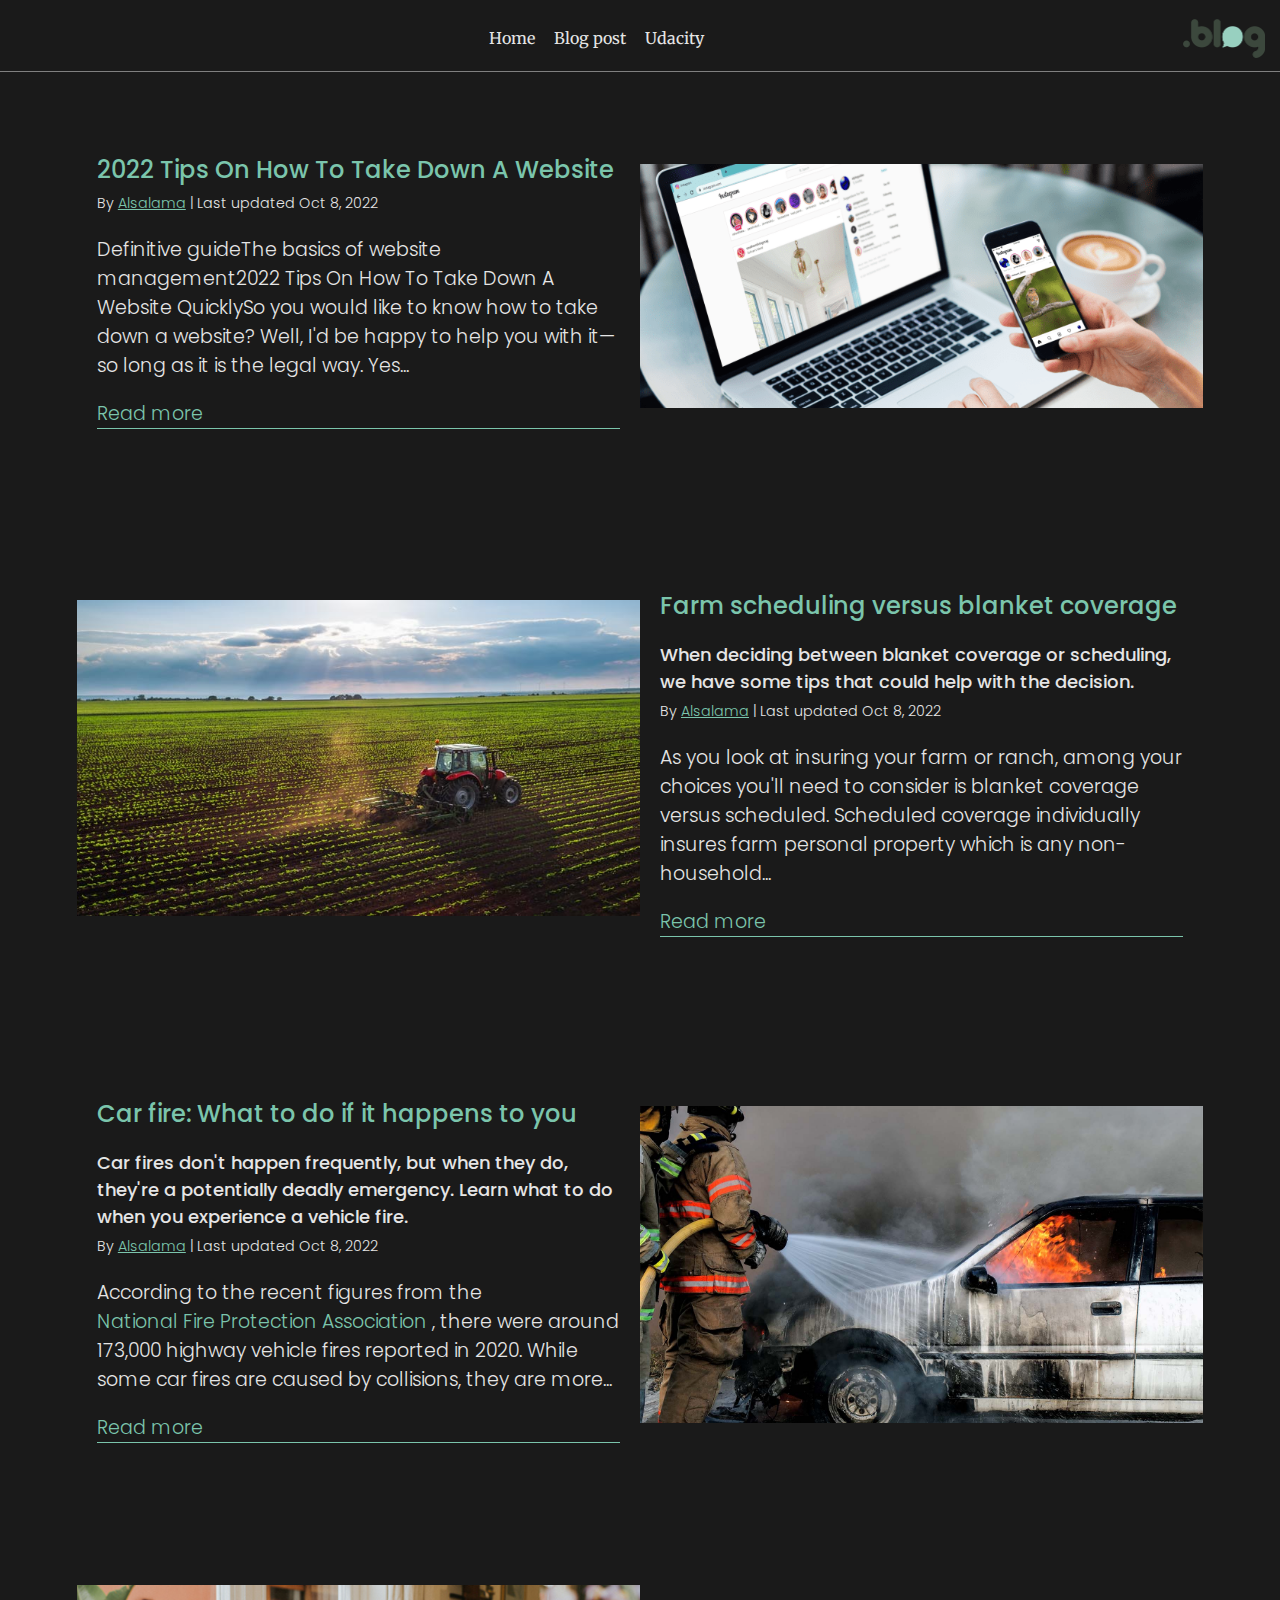
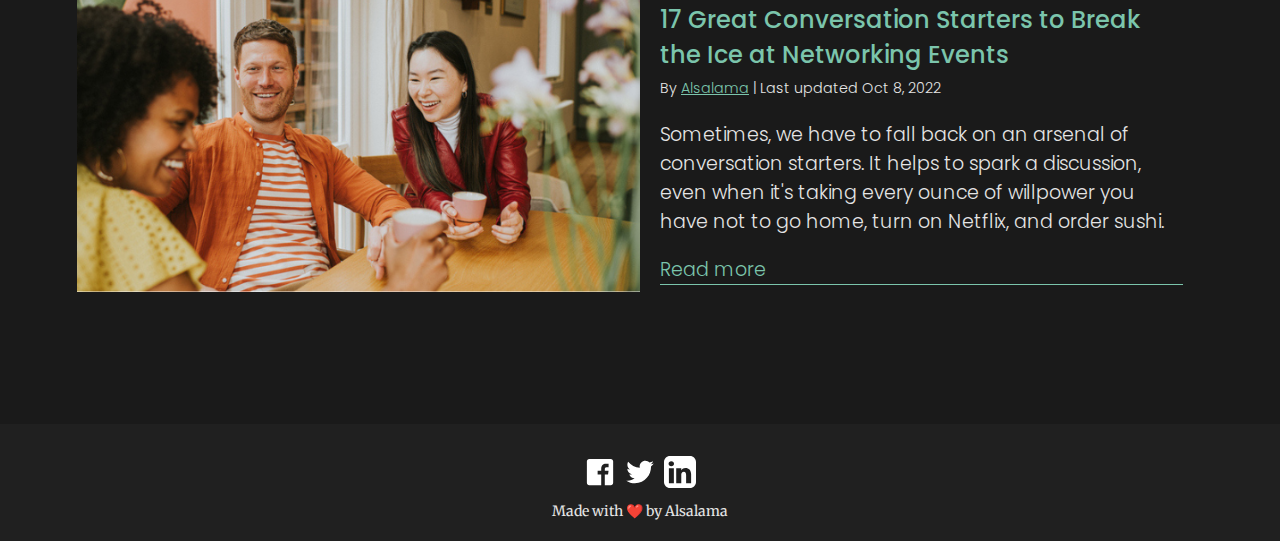
<file: index.html>
<!DOCTYPE html>
<html lang="en">

<head>
    <meta charset="UTF-8">
    <meta http-equiv="X-UA-Compatible" content="IE=edge">
    <meta name="viewport" content="width=device-width, initial-scale=1.0">
    <title>Alsalamah blog</title>
    <meta name="description" content="The blog of everything, read our articles and enjoy!"/>
    <link rel="icon" type="image/png" href="imgs/logo.png">

    <link rel="stylesheet" href="css/style.css">

    <link rel="preconnect" href="https://fonts.googleapis.com">
    <link rel="preconnect" href="https://fonts.gstatic.com" crossorigin>
    <link
        href="https://fonts.googleapis.com/css2?family=Merriweather:ital,wght@0,400;0,700;0,900;1,400;1,700&display=swap"
        rel="stylesheet"
    >
</head>

<body>
    <div class="container">
        <header class="header">
            <nav class="navigation">
                <ul class="nav-list">
                    <li class="list-item"><a class="link" href="/">Home</a></li>
                    <li class="list-item"><a class="link" href="blog-posts/4.html">Blog post</a></li>
                    <li class="list-item"><a class="link" href="https://udacity.com">Udacity</a></li>
                </ul>
            </nav>
            <a href="/" class="logo">
                <img src="imgs/logo.png" alt="Website logo">
            </a>
        </header>

        <main class="cards-container">

            <section class="cards-section">
                <article class="post">
                    <div class="post-media">
                        <a href="blog-posts/1.html">
                            <img width="738" height="320" src="imgs/post1.png"
                                alt="post 1">
                        </a>
                    </div>
                    <div class="post-content">
                        <a href="blog-posts/1.html">
                            <h2>2022 Tips On How To Take Down A Website</h2>
                        </a>
                        <small class="post-author">
                            By <u class="author-name">Alsalama</u> | Last updated Oct 8, 2022
                        </small>
                        <!--
                            Source:
                            https://mycodelesswebsite.com/how-to-take-down-a-website/
                         -->
                        <p>Definitive guideThe basics of website management2022 Tips On How To Take Down A Website
                            QuicklySo you would like to know how to take down a website? Well, I'd be happy to help you
                            with it—so long as it is the legal way. Yes...</p>
                        <a href="blog-posts/1.html">
                            <p class="read-more">Read more</p>
                        </a>
                    </div>
                </article>
                <article class="post">
                    <div class="post-media">
                        <a href="blog-posts/2.html">
                            <img width="738" height="320" src="imgs/post2.jpg"
                                alt="post 1">
                        </a>
                    </div>
                    <div class="post-content">
                        <a href="blog-posts/2.html">
                            <h2>Farm scheduling versus blanket coverage</h2>
                        </a>
                        <h3>
                            When deciding between blanket coverage or scheduling, we have some tips that could help with
                            the decision.
                        </h3>
                        <small class="post-author">
                            By <u class="author-name">Alsalama</u> | Last updated Oct 8, 2022
                        </small>
                        <!--
                            Source:
                            https://www.statefarm.com/simple-insights/small-business/farm-scheduling-blanketing
                         -->
                        <p>As you look at insuring your farm or ranch, among your choices you'll need to consider is
                            blanket coverage versus scheduled.

                            Scheduled coverage individually insures farm personal property which is any non-household...
                        </p>
                        <a href="blog-posts/2.html">
                            <p class="read-more">Read more</p>
                        </a>
                    </div>
                </article>
                <article class="post">
                    <div class="post-media">
                        <a href="blog-posts/3.html">
                            <img width="738" height="320" src="imgs/post3.jpg"
                                alt="post 1">
                        </a>
                    </div>
                    <div class="post-content">
                        <a href="blog-posts/3.html">
                            <h2>Car fire: What to do if it happens to you</h2>
                        </a>
                        <h3>Car fires don't happen frequently, but when they do, they're a potentially deadly emergency.
                            Learn what to do when you experience a vehicle fire.</h3>
                        <small class="post-author">
                            By <u class="author-name">Alsalama</u> | Last updated Oct 8, 2022
                        </small>
                        <!--
                            Source:
                            https://www.statefarm.com/simple-insights/auto-and-vehicles/car-fire-what-to-do-if-it-happens-to-you
                        -->
                        <p>According to the recent figures from the
                            <a href="https://www.nfpa.org/~/media/fd0144a044c84fc5baf90c05c04890b7.ashx"
                                class="no-wrap">
                                National Fire Protection Association
                            </a>, there were
                            around 173,000 highway vehicle fires reported in 2020. While some car fires are caused by
                            collisions, they are more...
                        </p>
                        <a href="blog-posts/3.html">
                            <p class="read-more">Read more</p>
                        </a>
                    </div>
                </article>
                <article class="post">
                    <div class="post-media">
                        <a href="blog-posts/4.html">
                            <img width="738" height="320" src="imgs/post4.png"
                                alt="post 1">
                        </a>
                    </div>
                    <div class="post-content">
                        <a href="blog-posts/4.html">
                            <h2>17 Great Conversation Starters to Break the Ice at Networking Events</h2>
                        </a>
                        <small class="post-author">
                            By <u class="author-name">Alsalama</u> | Last updated Oct 8, 2022
                        </small>
                        <!--
                            Source:
                            https://blog.hubspot.com/marketing/conversation-starters-networking-events?_ga=2.38199460.64004374.1566500811-1493293515.1553017609
                         -->
                        <p>
                            Sometimes, we have to fall back on an arsenal of conversation starters. It helps to spark a
                            discussion, even when it's taking every ounce of willpower you have not to go home, turn on
                            Netflix, and order sushi.
                        </p>
                        <a href="blog-posts/4.html">
                            <p class="read-more">Read more</p>
                        </a>
                    </div>
                </article>
            </section>
        </main>

        <footer class="footer">
            <div class="footer-content">
                <div class="socials">
                    <a class="facebook" href="#"></a>
                    <a class="twitter" href="#"></a>
                    <a class="linkedin" href="#"></a>
                </div>
                <p class="footer-text">Made with ❤️ by Alsalama</p>
            </div>
        </footer>
    </div>
</body>

</html>
</file>
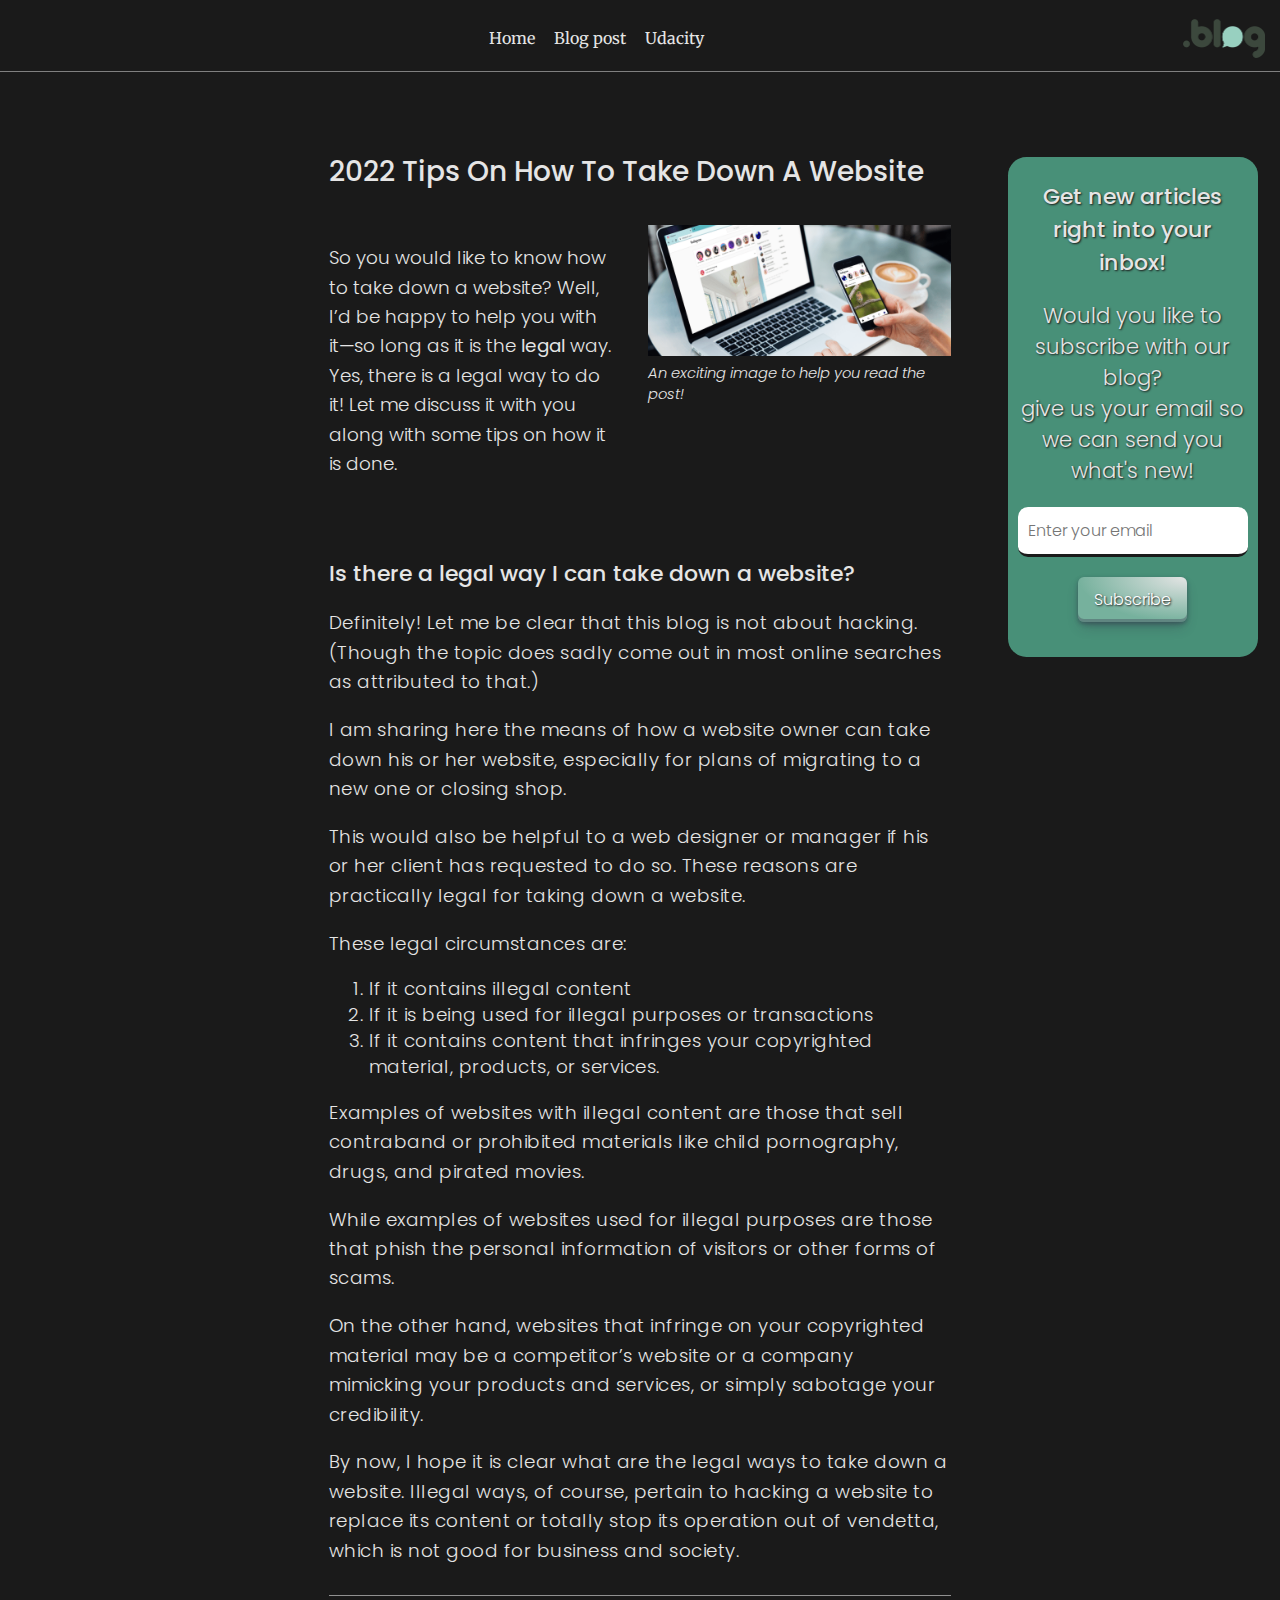
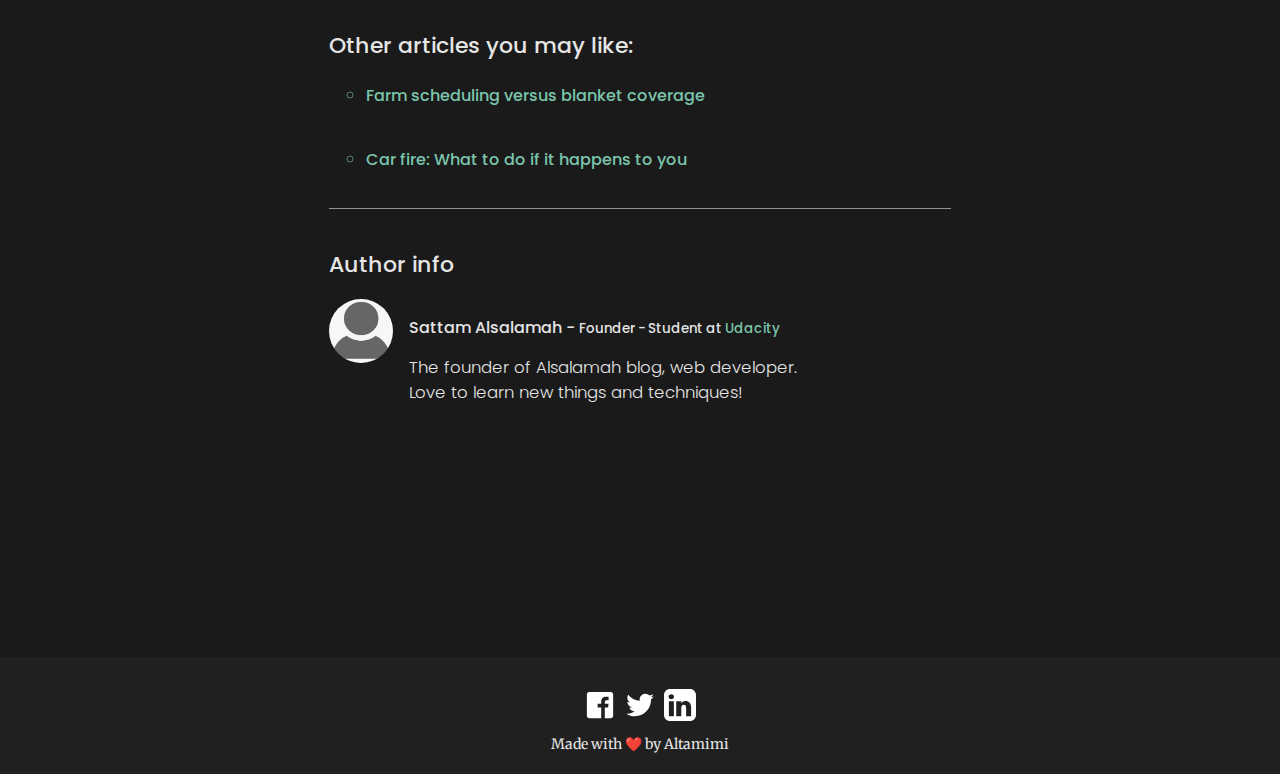
<file: blog-posts/1.html>
<!DOCTYPE html>
<html lang="en">

<head>
    <meta charset="UTF-8">
    <meta http-equiv="X-UA-Compatible" content="IE=edge">
    <meta name="viewport" content="width=device-width, initial-scale=1.0">
    <title>Alsalamah blog</title>
    <meta name="description" content="2022 Tips On How To Take Down A Website"/>
    <link rel="icon" type="image/png" href="../imgs/logo.png">

    <link rel="stylesheet" href="../css/blog.css">

    <link rel="preconnect" href="https://fonts.googleapis.com">
    <link rel="preconnect" href="https://fonts.gstatic.com" crossorigin>
    <link
        href="https://fonts.googleapis.com/css2?family=Merriweather:ital,wght@0,400;0,700;0,900;1,400;1,700&display=swap"
        rel="stylesheet">
</head>

<body>
    <div class="container">
        <header class="header">
            <nav class="navigation">
                <ul class="nav-list">
                    <li class="list-item"><a class="link" href="/">Home</a></li>
                    <li class="list-item"><a class="link" href="./2.html">Blog post</a></li>
                    <li class="list-item"><a class="link" href="https://udacity.com">Udacity</a></li>
                </ul>
            </nav>
            <a href="/" class="logo">
                <img src="../imgs/logo.png" alt="Website logo">
            </a>
        </header>

        <!--
            Source:
            https://mycodelesswebsite.com/how-to-take-down-a-website/
        -->

        <div class="article-container">
            <main class="main-content">
                <article class="article">
                    <h1>
                        2022 Tips On How To Take Down A Website
                    </h1>

                    <div class="intro">
                        <div class="intro-content">
                            <p class="article-intro">
                                So you would like to know how to take down a website? Well, I’d be happy to help you with <span class="no-wrap">it—so</span> long as
                                it is the <b>legal</b> way. Yes, there is a legal way to do it! Let me discuss it with you along with some tips
                                on how it is done.
                            </p>
                        </div>
                        <figure>
                            <img class="article-img" width="738" height="320" src="../imgs/post1.png" alt="Post image">

                            <figcaption>
                                <em>An exciting image to help you read the post!</em>
                            </figcaption>
                        </figure>
                    </div>

                    <h2>
                        Is there a legal way I can take down a website?
                    </h2>

                    <p class="article-piece">
                        Definitely! Let me be clear that this blog is not about hacking. (Though the topic does sadly come out in most online searches as attributed to that.)
                    </p>

                    <p class="article-piece">
                        I am sharing here the means of how a website owner can take down his or her website, especially for plans of migrating to a new one or closing shop.
                    </p>

                    <p class="article-piece">
                        This would also be helpful to a web designer or manager if his or her client has requested to do so. These reasons are practically legal for taking down a website.
                    </p>

                    <p class="article-piece">
                        These legal circumstances are:
                    </p>

                    <ol class="list">
                        <li>
                            If it contains illegal content
                        </li>

                        <li>
                            If it is being used for illegal purposes or transactions
                        </li>

                        <li>
                            If it contains content that infringes your copyrighted material, products, or services.
                        </li>
                    </ol>

                    <p class="article-piece">
                        Examples of websites with illegal content are those that sell contraband or prohibited materials like child pornography, drugs, and pirated movies.
                    </p>

                    <p class="article-piece">
                        While examples of websites used for illegal purposes are those that phish the personal information of visitors or other forms of scams.
                    </p>

                    <p class="article-piece">
                        On the other hand, websites that infringe on your copyrighted material may be a competitor’s website or a company mimicking your products and services, or simply sabotage your credibility.
                    </p>

                    <p class="article-piece">
                        By now, I hope it is clear what are the legal ways to take down a website. Illegal ways, of course, pertain to hacking a website to replace its content or totally stop its operation out of vendetta, which is not good for business and society.
                    </p>
                </article>

                <section class="other-articles">
                    <h2>Other articles you may like:</h2>
                    <ul class="articles-list">
                        <li>
                            <a href="./2.html">
                                <h3>Farm scheduling versus blanket coverage</h3>
                            </a>
                        </li>

                        <li>
                            <a href="./3.html">
                                <h3>Car fire: What to do if it happens to you</h3>
                            </a>
                        </li>
                    </ul>
                </section>

                <section class="author-info">
                    <h2>Author info</h2>
                    <div class="avatar-name">
                        <img class="author-avatar" src="../imgs/avatar.png" alt="Author avatar">
                        <h3 class="author-name">
                            Sattam Alsalamah - <small>Founder - Student at <a href="https://udacity.com">Udacity</a></small>
                        </h3>
                    </div>
                    <p class="author-bio">
                        The founder of Alsalamah blog, web developer.
                        <br>
                        Love to learn new things and techniques!
                    </p>
                </section>
            </main>

            <aside class="subscribe">
                <h2>Get new articles right into your inbox!</h2>
                <p>
                    Would you like to subscribe with our blog?
                    <br>
                    give us your email so we can send you what's new!
                </p>

                <form class="mail-form">
                    <input type="email" name="sub-email" class="email-input" placeholder="Enter your email">
                    <input type="submit" value="Subscribe" class="subscribe-btn">
                </form>
            </aside>
        </div>

        <footer class="footer">
            <div class="footer-content">
                <div class="socials">
                    <a class="facebook" href="#"></a>
                    <a class="twitter" href="#"></a>
                    <a class="linkedin" href="#"></a>
                </div>
                <p class="footer-text">Made with ❤️ by Altamimi</p>
            </div>
        </footer>
    </div>
</body>

</html>
</file>
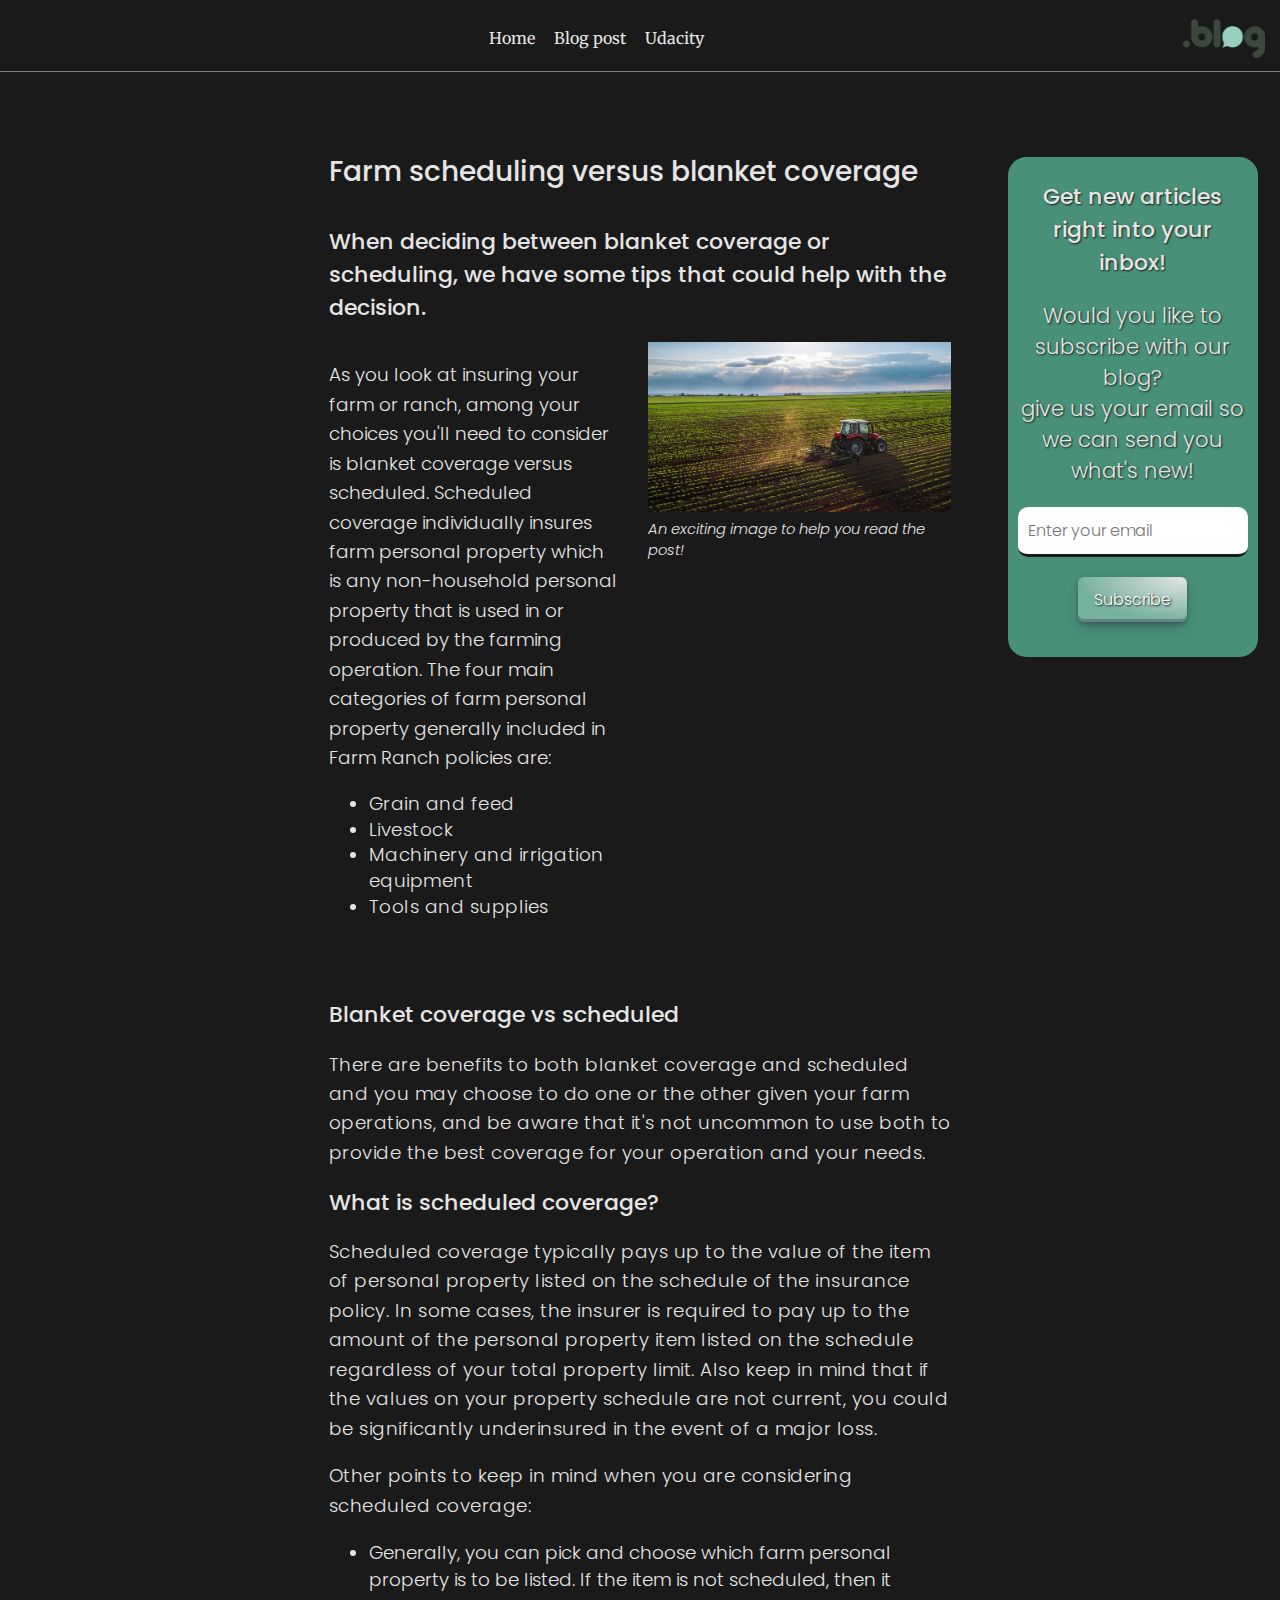
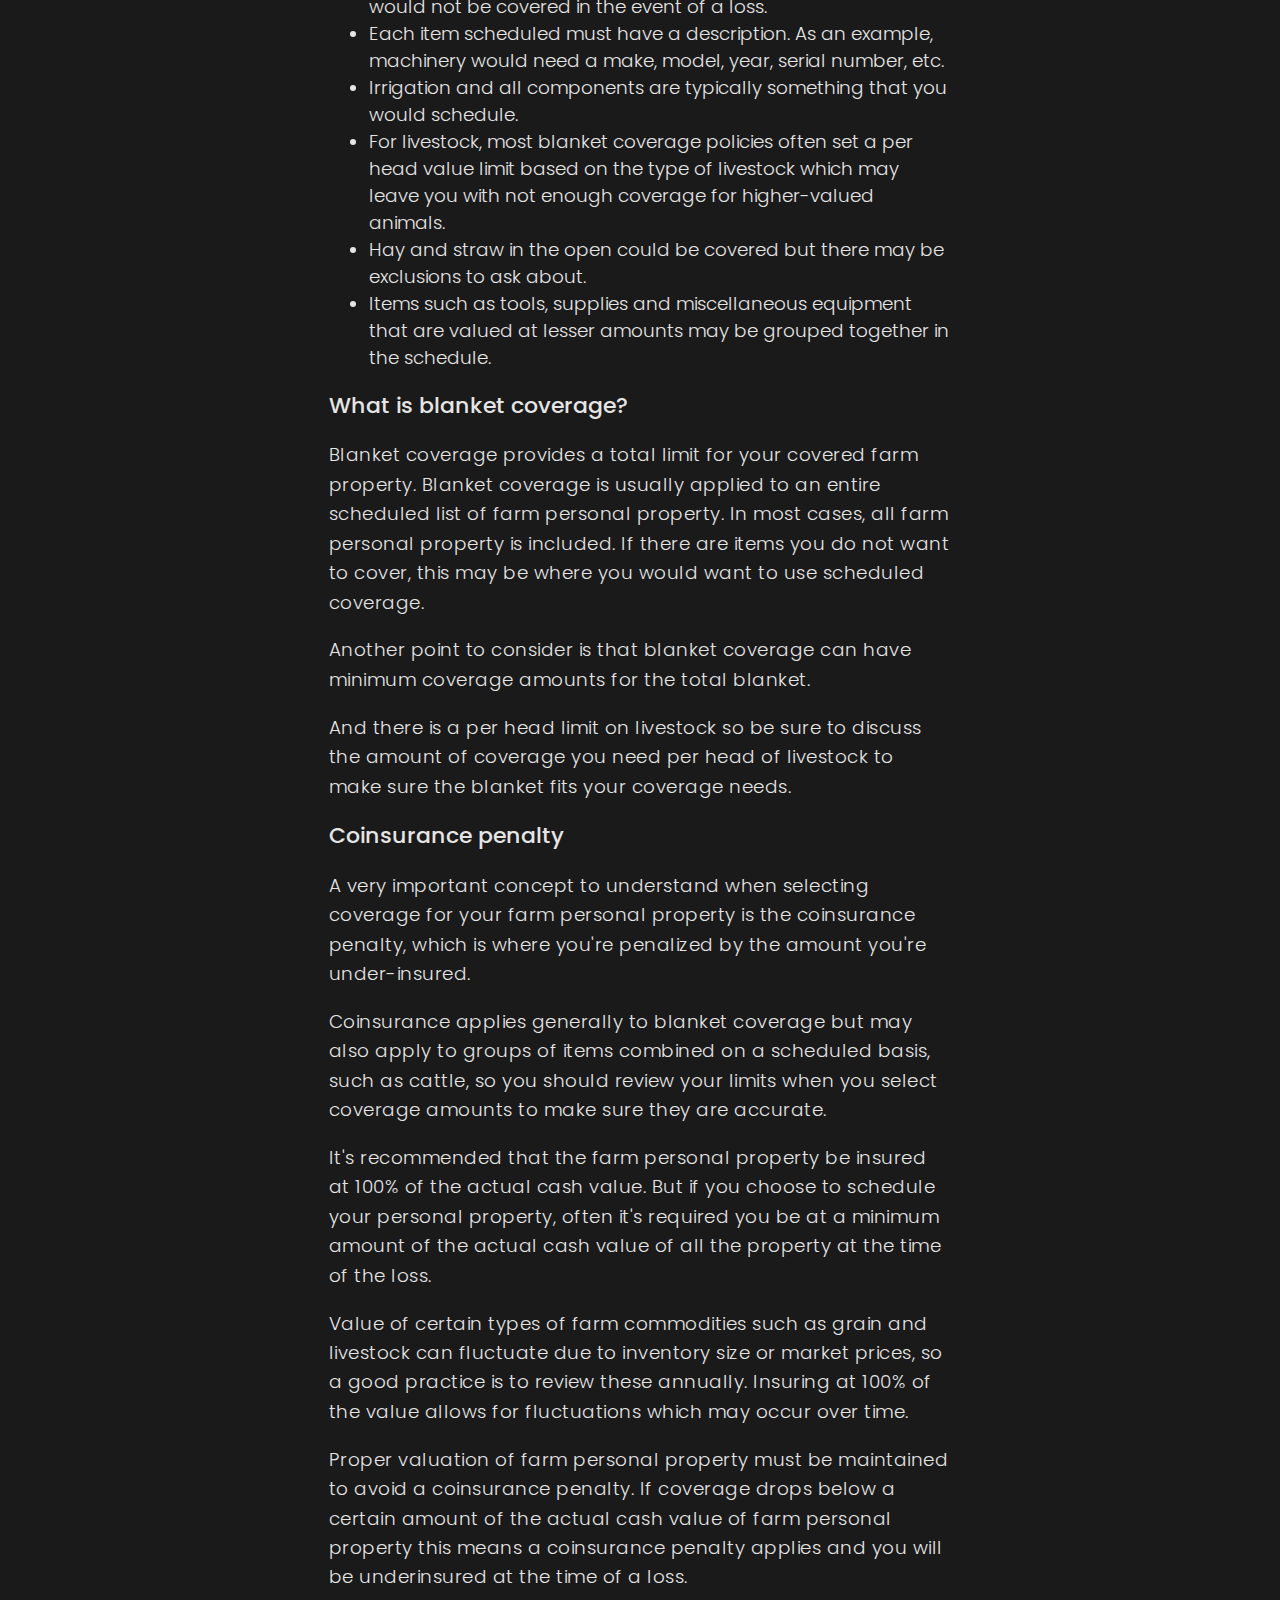
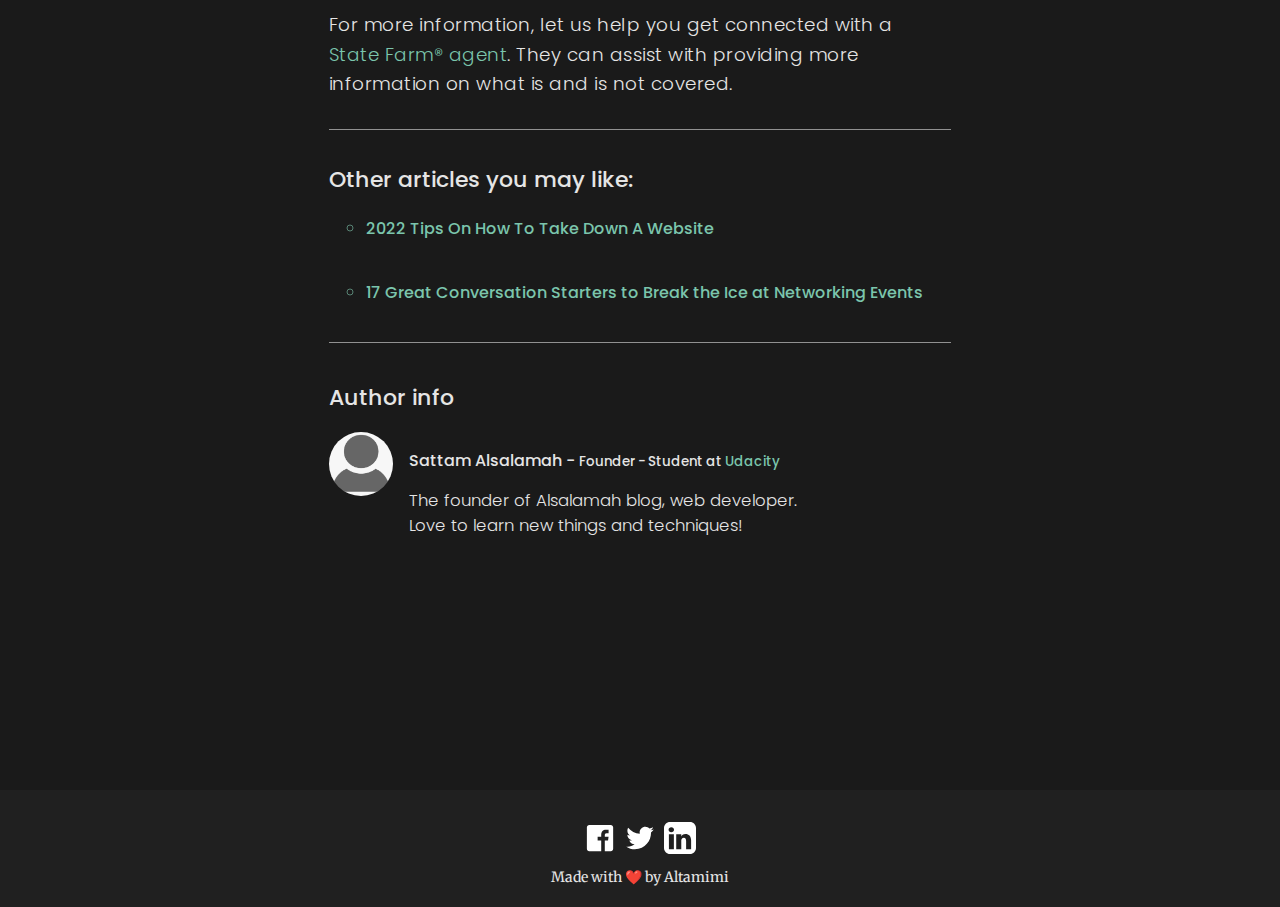
<file: blog-posts/2.html>
<!DOCTYPE html>
<html lang="en">

<head>
    <meta charset="UTF-8">
    <meta http-equiv="X-UA-Compatible" content="IE=edge">
    <meta name="viewport" content="width=device-width, initial-scale=1.0">
    <title>Alsalamah blog</title>
    <meta name="description" content="Farm scheduling versus blanket coverage"/>
    <link rel="icon" type="image/png" href="../imgs/logo.png">

    <link rel="stylesheet" href="../css/blog.css">

    <link rel="preconnect" href="https://fonts.googleapis.com">
    <link rel="preconnect" href="https://fonts.gstatic.com" crossorigin>
    <link
        href="https://fonts.googleapis.com/css2?family=Merriweather:ital,wght@0,400;0,700;0,900;1,400;1,700&display=swap"
        rel="stylesheet">
</head>

<body>
    <div class="container">
        <header class="header">
            <nav class="navigation">
                <ul class="nav-list">
                    <li class="list-item"><a class="link" href="/">Home</a></li>
                    <li class="list-item"><a class="link" href="./1.html">Blog post</a></li>
                    <li class="list-item"><a class="link" href="https://udacity.com">Udacity</a></li>
                </ul>
            </nav>
            <a href="/" class="logo">
                <img src="../imgs/logo.png" alt="Website logo">
            </a>
        </header>

        <!--
            Source:
            https://www.statefarm.com/simple-insights/small-business/farm-scheduling-blanketing
        -->

        <div class="article-container">
            <main class="main-content">
                <article class="article">
                    <h1>
                        Farm scheduling versus blanket coverage
                    </h1>

                    <h2>
                        When deciding between blanket coverage or scheduling, we have some tips that could help with the
                        decision.
                    </h2>

                    <div class="intro">
                        <div class="intro-content">
                            <p class="article-intro">
                                As you look at insuring your farm or ranch, among your choices you'll need to consider
                                is
                                blanket coverage versus scheduled.

                                Scheduled coverage individually insures farm personal property which is any
                                non-household
                                personal property that is used in or produced by the farming operation. The four main
                                categories of farm personal property generally included in Farm Ranch policies are:
                            </p>
                            <ul class="list">
                                <li>Grain and feed</li>
                                <li>Livestock</li>
                                <li>Machinery and irrigation equipment</li>
                                <li>Tools and supplies</li>
                            </ul>
                        </div>
                        <figure>
                            <img class="article-img" width="738" height="320"
                            src="../imgs/post2.jpg" alt="Post image">

                            <figcaption>
                                <em>An exciting image to help you read the post!</em>
                            </figcaption>
                        </figure>
                    </div>

                    <h2>
                        Blanket coverage vs scheduled
                    </h2>

                    <p class="article-piece">
                        There are benefits to both blanket coverage and scheduled and you may choose to do one or the
                        other given your farm operations, and be aware that it's not uncommon to use both to provide the
                        best coverage for your operation and your needs.
                    </p>

                    <h2>
                        What is scheduled coverage?
                    </h2>

                    <p class="article-piece">
                        Scheduled coverage typically pays up to the value of the item of personal property listed on the
                        schedule of the insurance policy. In some cases, the insurer is required to pay up to the amount
                        of the personal property item listed on the schedule regardless of your total property limit.
                        Also keep in mind that if the values on your property schedule are not current, you could be
                        significantly underinsured in the event of a major loss.
                    </p>

                    <p class="article-piece">
                        Other points to keep in mind when you are considering scheduled coverage:
                    </p>

                    <ul>
                        <li>
                            Generally, you can pick and choose which farm personal property is to be listed. If the item
                            is not scheduled, then it would not be covered in the event of a loss.
                        </li>

                        <li>
                            Each item scheduled must have a description. As an example, machinery would need a make,
                            model, year, serial number, etc.
                        </li>

                        <li>
                            Irrigation and all components are typically something that you would schedule.
                        </li>

                        <li>
                            For livestock, most blanket coverage policies often set a per head value limit based on the
                            type of livestock which may leave you with not enough coverage for higher-valued animals.
                        </li>

                        <li>
                            Hay and straw in the open could be covered but there may be exclusions to ask about.
                        </li>

                        <li>
                            Items such as tools, supplies and miscellaneous equipment that are valued at lesser amounts
                            may be grouped together in the schedule.
                        </li>
                    </ul>

                    <h2>
                        What is blanket coverage?
                    </h2>

                    <p class="article-piece">
                        Blanket coverage provides a total limit for your covered farm property. Blanket coverage is
                        usually applied to an entire scheduled list of farm personal property. In most cases, all farm
                        personal property is included. If there are items you do not want to cover, this may be where
                        you would want to use scheduled coverage.
                    </p>

                    <p class="article-piece">
                        Another point to consider is that blanket coverage can have minimum coverage amounts for the
                        total blanket.
                    </p>

                    <p class="article-piece">
                        And there is a per head limit on livestock so be sure to discuss the amount of coverage you need
                        per head of livestock to make sure the blanket fits your coverage needs.
                    </p>

                    <h2>
                        Coinsurance penalty
                    </h2>

                    <p class="article-piece">
                        A very important concept to understand when selecting coverage for your farm personal property
                        is the coinsurance penalty, which is where you're penalized by the amount you're under-insured.
                    </p>

                    <p class="article-piece">
                        Coinsurance applies generally to blanket coverage but may also apply to groups of items combined
                        on a scheduled basis, such as cattle, so you should review your limits when you select coverage
                        amounts to make sure they are accurate.
                    </p>

                    <p class="article-piece">
                        It's recommended that the farm personal property be insured at 100% of the actual cash value.
                        But if you choose to schedule your personal property, often it's required you be at a minimum
                        amount of the actual cash value of all the property at the time of the loss.
                    </p>

                    <p class="article-piece">
                        Value of certain types of farm commodities such as grain and livestock can fluctuate due to
                        inventory size or market prices, so a good practice is to review these annually. Insuring at
                        100% of the value allows for fluctuations which may occur over time.
                    </p>

                    <p class="article-piece">
                        Proper valuation of farm personal property must be maintained to avoid a coinsurance penalty. If
                        coverage drops below a certain amount of the actual cash value of farm personal property this
                        means a coinsurance penalty applies and you will be underinsured at the time of a loss.
                    </p>

                    <p class="article-piece">
                        For more information, let us help you get connected with a <a class="no-wrap"
                            href="https://www.statefarm.com/agent/">State Farm® agent</a>. They can assist with
                        providing more information on what is and is not covered.
                    </p>
                </article>
                <section class="other-articles">
                    <h2>Other articles you may like:</h2>
                    <ul class="articles-list">
                        <li>
                            <a href="./1.html">
                                <h3>2022 Tips On How To Take Down A Website</h3>
                            </a>
                        </li>

                        <li>
                            <a href="./4.html">
                                <h3>17 Great Conversation Starters to Break the Ice at Networking Events</h3>
                            </a>
                        </li>
                    </ul>
                </section>

                <section class="author-info">
                    <h2>Author info</h2>
                    <div class="avatar-name">
                        <img class="author-avatar" src="../imgs/avatar.png" alt="Author avatar">
                        <h3 class="author-name">
                            Sattam Alsalamah - <small>Founder - Student at <a href="https://udacity.com">Udacity</a></small>
                        </h3>
                    </div>
                    <p class="author-bio">
                        The founder of Alsalamah blog, web developer.
                        <br>
                        Love to learn new things and techniques!
                    </p>
                </section>
            </main>

            <aside class="subscribe">
                <h2>Get new articles right into your inbox!</h2>
                <p>
                    Would you like to subscribe with our blog?
                    <br>
                    give us your email so we can send you what's new!
                </p>

                <form class="mail-form">
                    <input type="email" name="sub-email" class="email-input" placeholder="Enter your email">
                    <input type="submit" value="Subscribe" class="subscribe-btn">
                </form>
            </aside>
        </div>

        <footer class="footer">
            <div class="footer-content">
                <div class="socials">
                    <a class="facebook" href="#"></a>
                    <a class="twitter" href="#"></a>
                    <a class="linkedin" href="#"></a>
                </div>
                <p class="footer-text">Made with ❤️ by Altamimi</p>
            </div>
        </footer>
    </div>
</body>

</html>
</file>
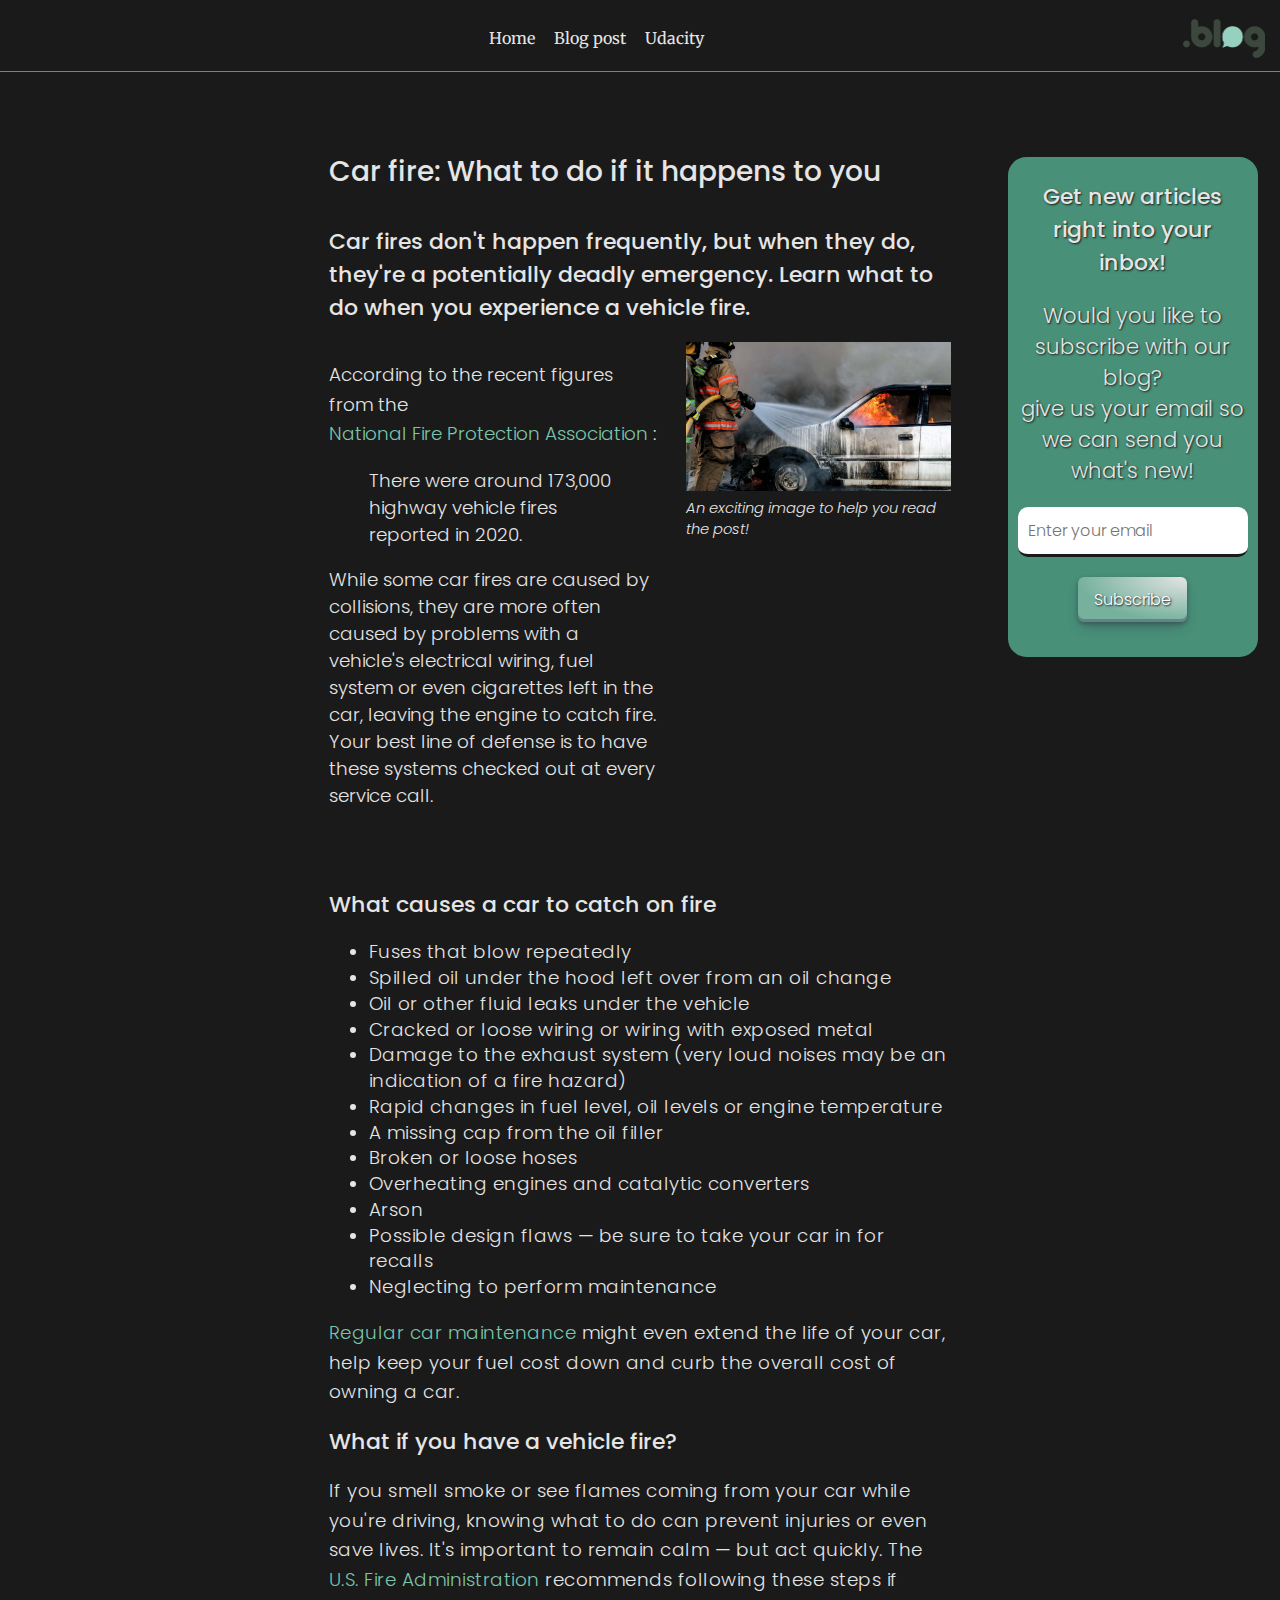
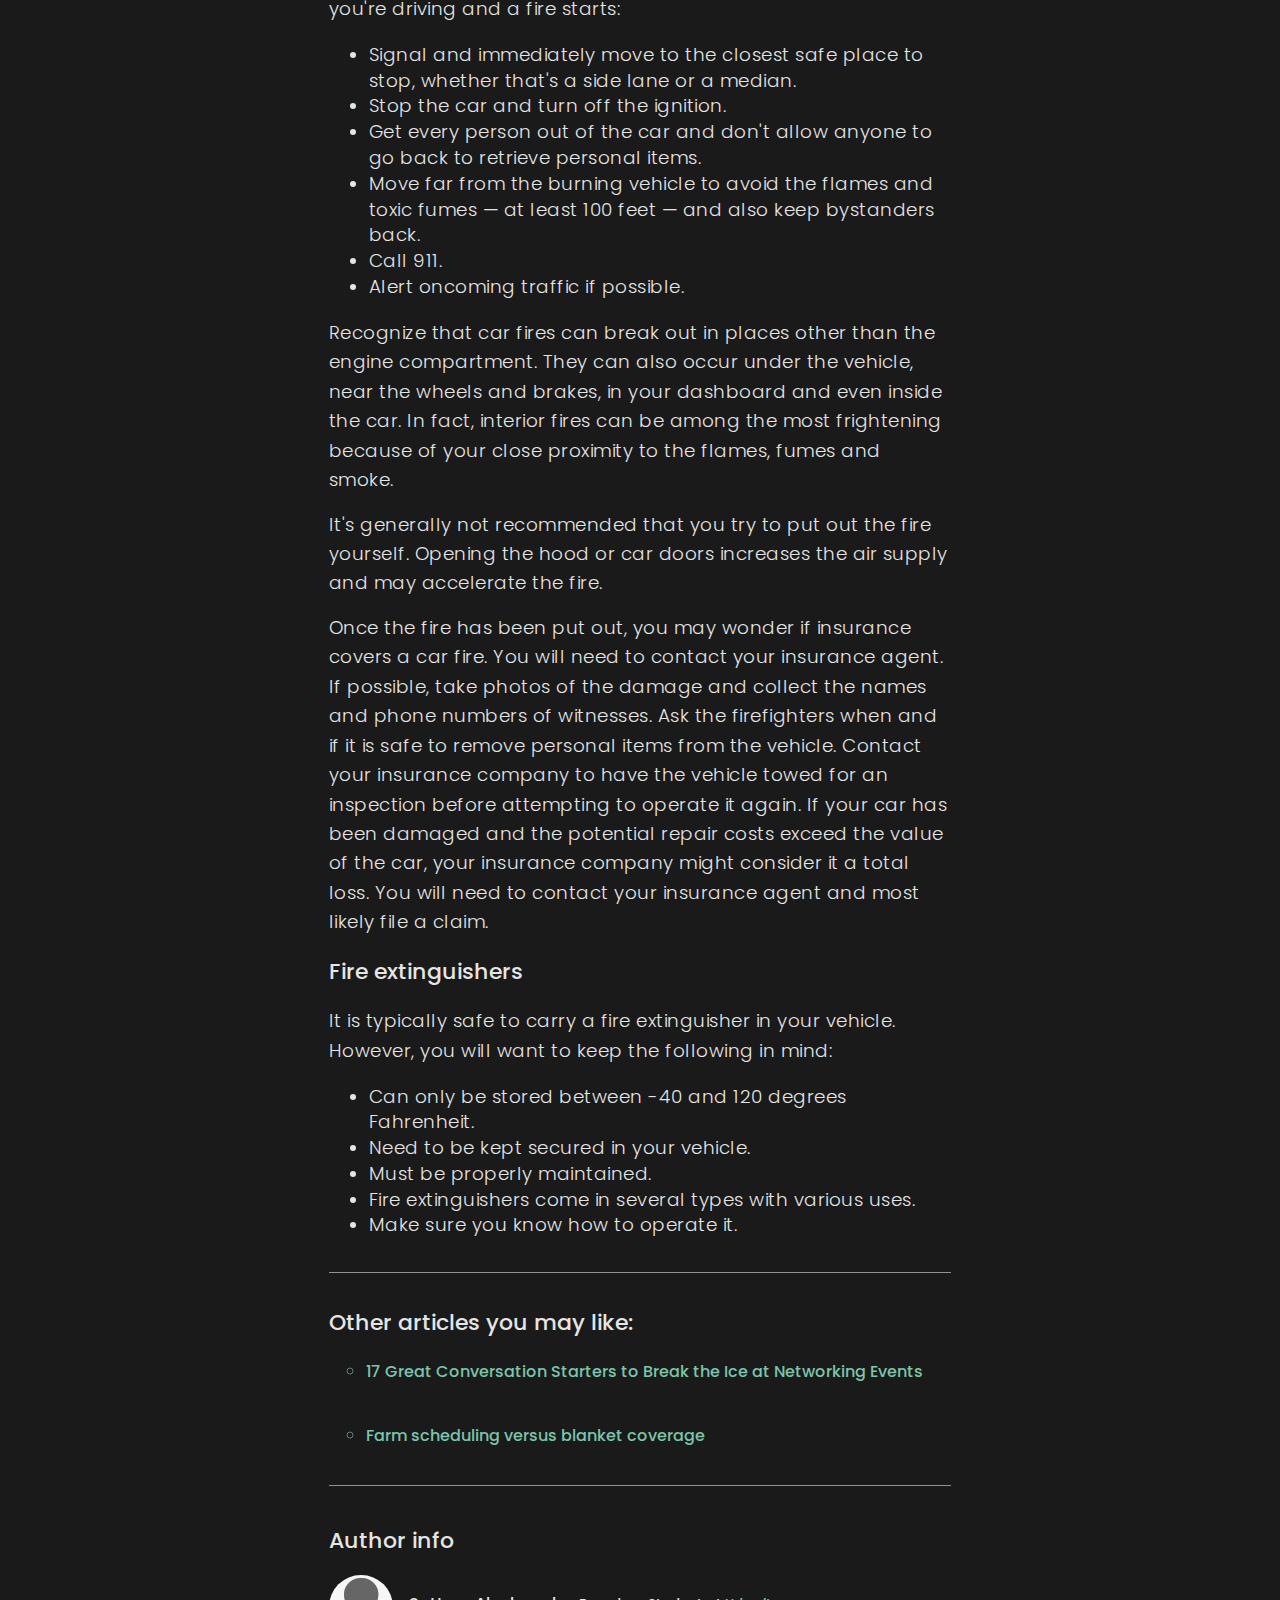
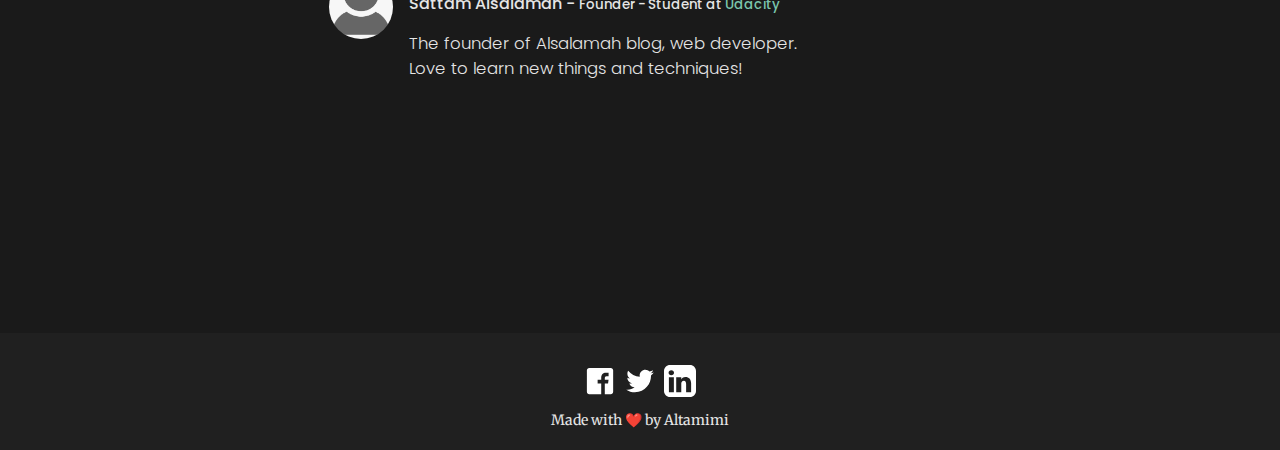
<file: blog-posts/3.html>
<!DOCTYPE html>
<html lang="en">

<head>
    <meta charset="UTF-8">
    <meta http-equiv="X-UA-Compatible" content="IE=edge">
    <meta name="viewport" content="width=device-width, initial-scale=1.0">
    <title>Alsalamah blog</title>
    <meta name="description" content="Car fire: What to do if it happens to you"/>
    <link rel="icon" type="image/png" href="../imgs/logo.png">

    <link rel="stylesheet" href="../css/blog.css">

    <link rel="preconnect" href="https://fonts.googleapis.com">
    <link rel="preconnect" href="https://fonts.gstatic.com" crossorigin>
    <link
        href="https://fonts.googleapis.com/css2?family=Merriweather:ital,wght@0,400;0,700;0,900;1,400;1,700&display=swap"
        rel="stylesheet">
</head>

<body>
    <div class="container">
        <header class="header">
            <nav class="navigation">
                <ul class="nav-list">
                    <li class="list-item"><a class="link" href="/">Home</a></li>
                    <li class="list-item"><a class="link" href="./4.html">Blog post</a></li>
                    <li class="list-item"><a class="link" href="https://udacity.com">Udacity</a></li>
                </ul>
            </nav>
            <a href="/" class="logo">
                <img src="../imgs/logo.png" alt="Website logo">
            </a>
        </header>

        <!--
            Source:
            https://www.statefarm.com/simple-insights/auto-and-vehicles/car-fire-what-to-do-if-it-happens-to-you
        -->

        <div class="article-container">
            <main class="main-content">
                <article class="article">
                    <h1>
                        Car fire: What to do if it happens to you
                    </h1>

                    <h2>
                        Car fires don't happen frequently, but when they do, they're a potentially deadly emergency.
                        Learn what to do when you experience a vehicle fire.
                    </h2>

                    <div class="intro">
                        <div class="intro-content">
                            <p class="article-intro">
                                According to the recent figures from the
                                <a class="no-wrap"
                                    href="https://www.nfpa.org/~/media/fd0144a044c84fc5baf90c05c04890b7.ashx">
                                    National Fire Protection Association
                                </a>:
                                <blockquote cite="https://www.nfpa.org/~/media/fd0144a044c84fc5baf90c05c04890b7.ashx">
                                    There were around 173,000 highway vehicle fires reported in 2020.
                                </blockquote>
                                While some car fires are caused by collisions, they are more often caused by problems with a
                                vehicle's electrical
                                wiring, fuel system or even cigarettes left in the car, leaving the engine to catch
                                fire. Your best line of defense is to have these systems checked out at every service
                                call.
                            </p>
                        </div>
                        <figure>
                            <img class="article-img" width="738" height="320" src="../imgs/post3.jpg" alt="Post image">

                            <figcaption>
                                <em>An exciting image to help you read the post!</em>
                            </figcaption>
                        </figure>
                    </div>

                    <h2>
                        What causes a car to catch on fire
                    </h2>

                    <ul class="list">
                        <li>Fuses that blow repeatedly</li>
                        <li>Spilled oil under the hood left over from an oil change</li>
                        <li>Oil or other fluid leaks under the vehicle</li>
                        <li>Cracked or loose wiring or wiring with exposed metal</li>
                        <li>Damage to the exhaust system (very loud noises may be an indication of a fire hazard)</li>
                        <li>Rapid changes in fuel level, oil levels or engine temperature</li>
                        <li>A missing cap from the oil filler</li>
                        <li>Broken or loose hoses</li>
                        <li>Overheating engines and catalytic converters</li>
                        <li>Arson</li>
                        <li>Possible design flaws — be sure to take your car in for recalls</li>
                        <li>Neglecting to perform maintenance</li>
                    </ul>

                    <p class="article-piece">
                        <a class="no-wrap"
                            href="https://www.statefarm.com/simple-insights/auto-and-vehicles/car-maintenance-that-you-can-do-yourself.html">
                            Regular car maintenance
                        </a> might even extend the life of your car, help keep your fuel cost down
                        and curb the overall cost of owning a car.
                    </p>

                    <h2>
                        What if you have a vehicle fire?
                    </h2>

                    <p class="article-piece">
                        If you smell smoke or see flames coming from your car while you're driving, knowing what to do
                        can prevent injuries or even save lives. It's important to remain calm — but act quickly. The
                        <a class="no-wrap"
                            href="https://www.usfa.fema.gov/downloads/pdf/publications/vehicle_fire_safety_flyer.pdf">
                            U.S. Fire Administration
                        </a> recommends following these steps if you're driving and a fire starts:
                    </p>

                    <ul class="list">
                        <li>
                            Signal and immediately move to the closest safe place to stop, whether that's a side lane or
                            a median.
                        </li>

                        <li>Stop the car and turn off the ignition.</li>

                        <li>
                            Get every person out of the car and don't allow anyone to go back to retrieve personal
                            items.
                        </li>

                        <li>
                            Move far from the burning vehicle to avoid the flames and toxic fumes — at least 100 feet —
                            and also keep bystanders back.
                        </li>

                        <li>Call 911.</li>

                        <li>Alert oncoming traffic if possible.</li>
                    </ul>

                    <p class="article-piece">
                        Recognize that car fires can break out in places other than the engine compartment. They can
                        also occur under the vehicle, near the wheels and brakes, in your dashboard and even inside the
                        car. In fact, interior fires can be among the most frightening because of your close proximity
                        to the flames, fumes and smoke.
                    </p>

                    <div class="article-piece">
                        It's generally not recommended that you try to put out the fire yourself. Opening the hood or
                        car doors increases the air supply and may accelerate the fire.
                    </div>

                    <div class="article-piece">
                        Once the fire has been put out, you may wonder if insurance covers a car fire. You will need to
                        contact your insurance agent. If possible, take photos of the damage and collect the names and
                        phone numbers of witnesses. Ask the firefighters when and if it is safe to remove personal items
                        from the vehicle. Contact your insurance company to have the vehicle towed for an inspection
                        before attempting to operate it again. If your car has been damaged and the potential repair
                        costs exceed the value of the car, your insurance company might consider it a total loss. You
                        will need to contact your insurance agent and most likely file a claim.
                    </div>

                    <h2>
                        Fire extinguishers
                    </h2>

                    <p class="article-piece">
                        It is typically safe to carry a fire extinguisher in your vehicle. However, you will want to
                        keep the following in mind:
                    </p>

                    <ul class="list">
                        <li>Can only be stored between -40 and 120 degrees Fahrenheit.</li>
                        <li>Need to be kept secured in your vehicle.</li>
                        <li>Must be properly maintained.</li>
                        <li>Fire extinguishers come in several types with various uses.</li>
                        <li>Make sure you know how to operate it.</li>
                    </ul>
                </article>
                <section class="other-articles">
                    <h2>Other articles you may like:</h2>
                    <ul class="articles-list">
                        <li>
                            <a href="./4.html">
                                <h3>17 Great Conversation Starters to Break the Ice at Networking Events</h3>
                            </a>
                        </li>

                        <li>
                            <a href="./2.html">
                                <h3>Farm scheduling versus blanket coverage</h3>
                            </a>
                        </li>
                    </ul>
                </section>

                <section class="author-info">
                    <h2>Author info</h2>
                    <div class="avatar-name">
                        <img class="author-avatar" src="../imgs/avatar.png" alt="Author avatar">
                        <h3 class="author-name">
                            Sattam Alsalamah - <small>Founder - Student at <a href="https://udacity.com">Udacity</a></small>
                        </h3>
                    </div>
                    <p class="author-bio">
                        The founder of Alsalamah blog, web developer.
                        <br>
                        Love to learn new things and techniques!
                    </p>
                </section>
            </main>

            <aside class="subscribe">
                <h2>Get new articles right into your inbox!</h2>
                <p>
                    Would you like to subscribe with our blog?
                    <br>
                    give us your email so we can send you what's new!
                </p>

                <form class="mail-form">
                    <input type="email" name="sub-email" class="email-input" placeholder="Enter your email">
                    <input type="submit" value="Subscribe" class="subscribe-btn">
                </form>
            </aside>
        </div>

        <footer class="footer">
            <div class="footer-content">
                <div class="socials">
                    <a class="facebook" href="#"></a>
                    <a class="twitter" href="#"></a>
                    <a class="linkedin" href="#"></a>
                </div>
                <p class="footer-text">Made with ❤️ by Altamimi</p>
            </div>
        </footer>
    </div>
</body>

</html>
</file>
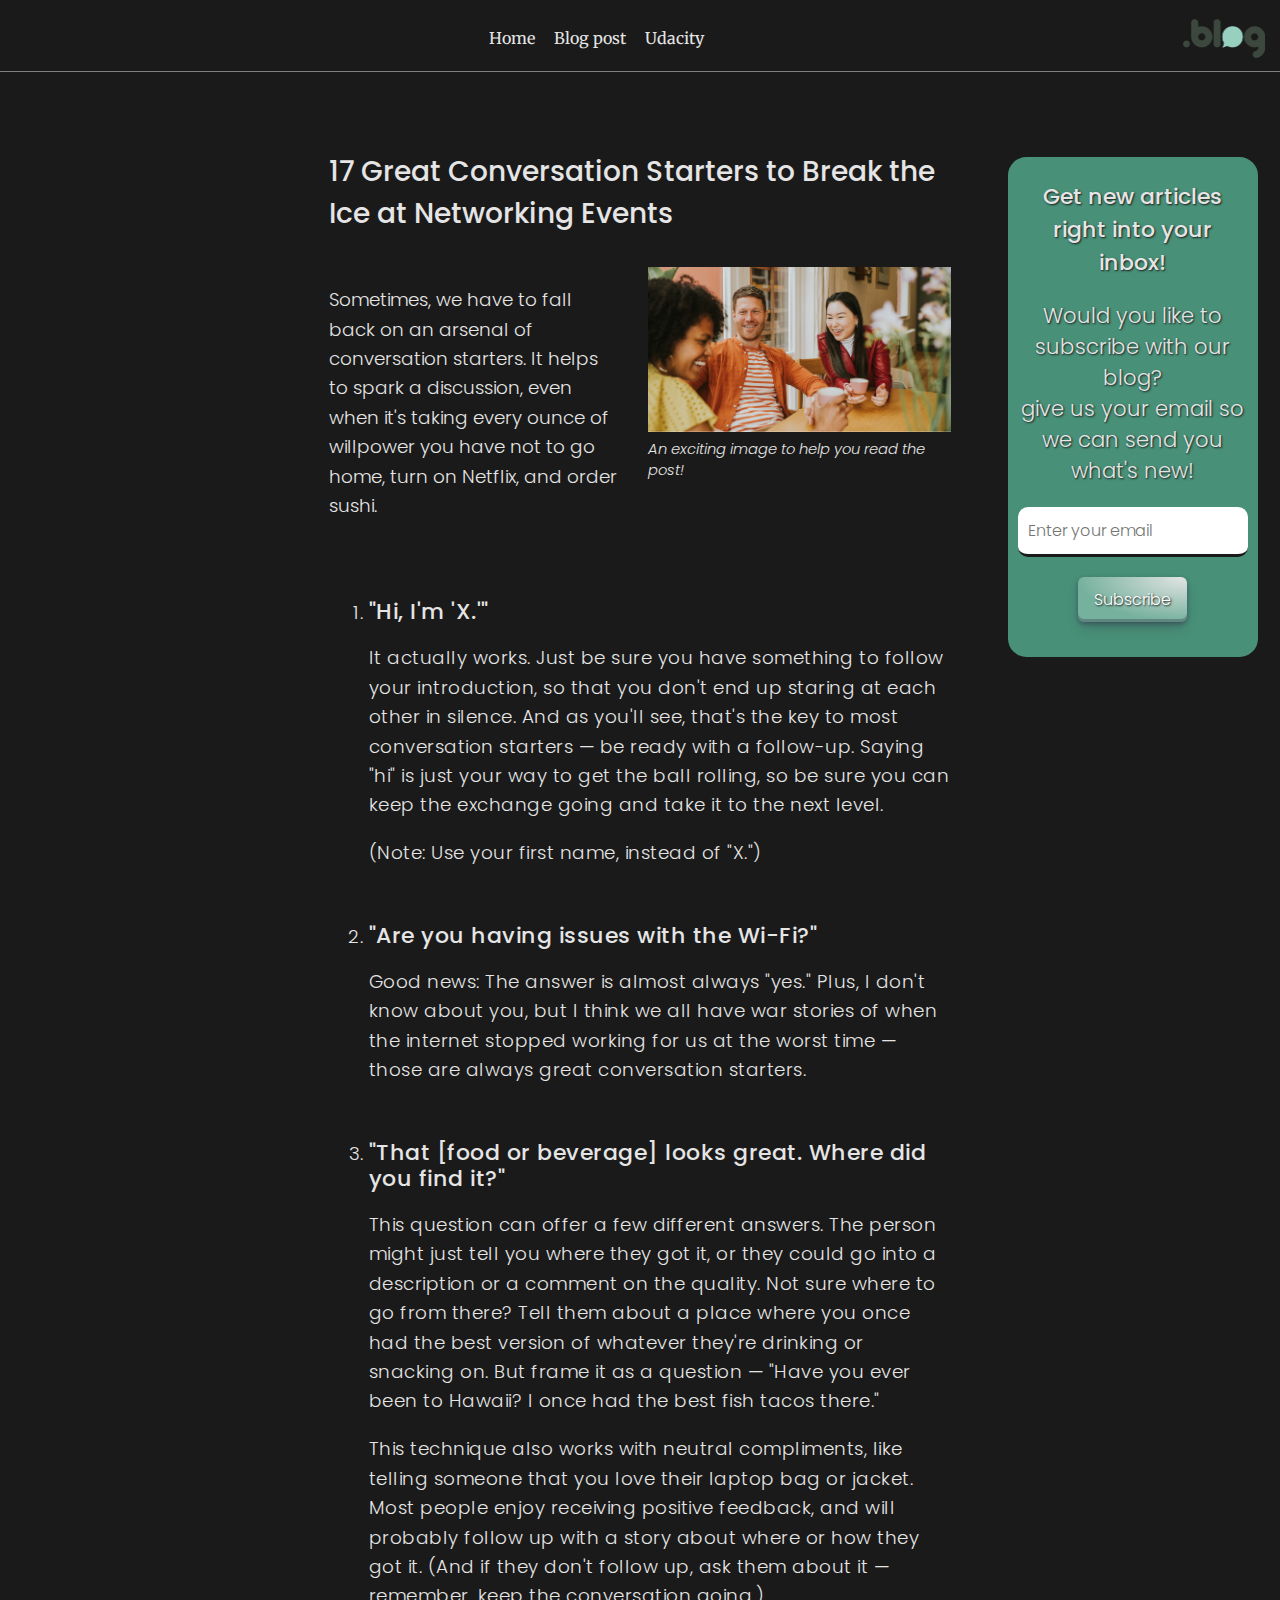
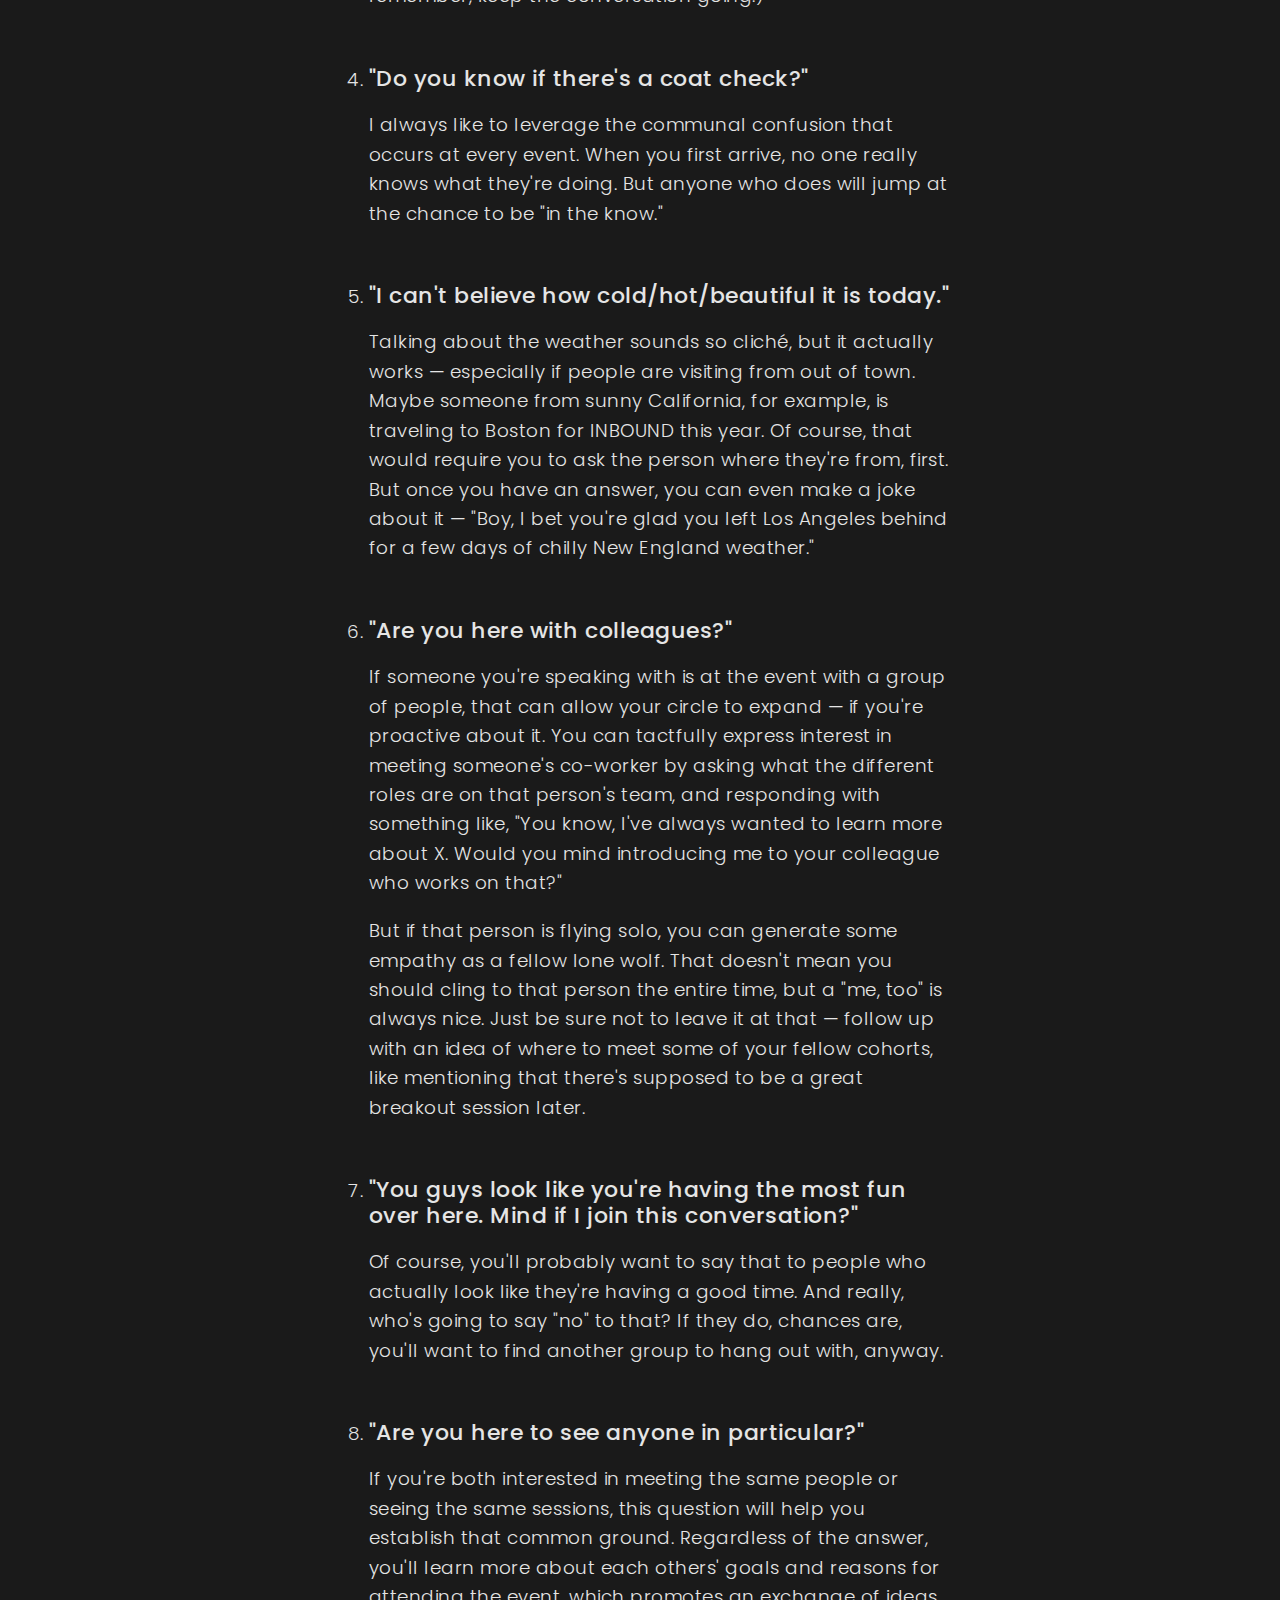
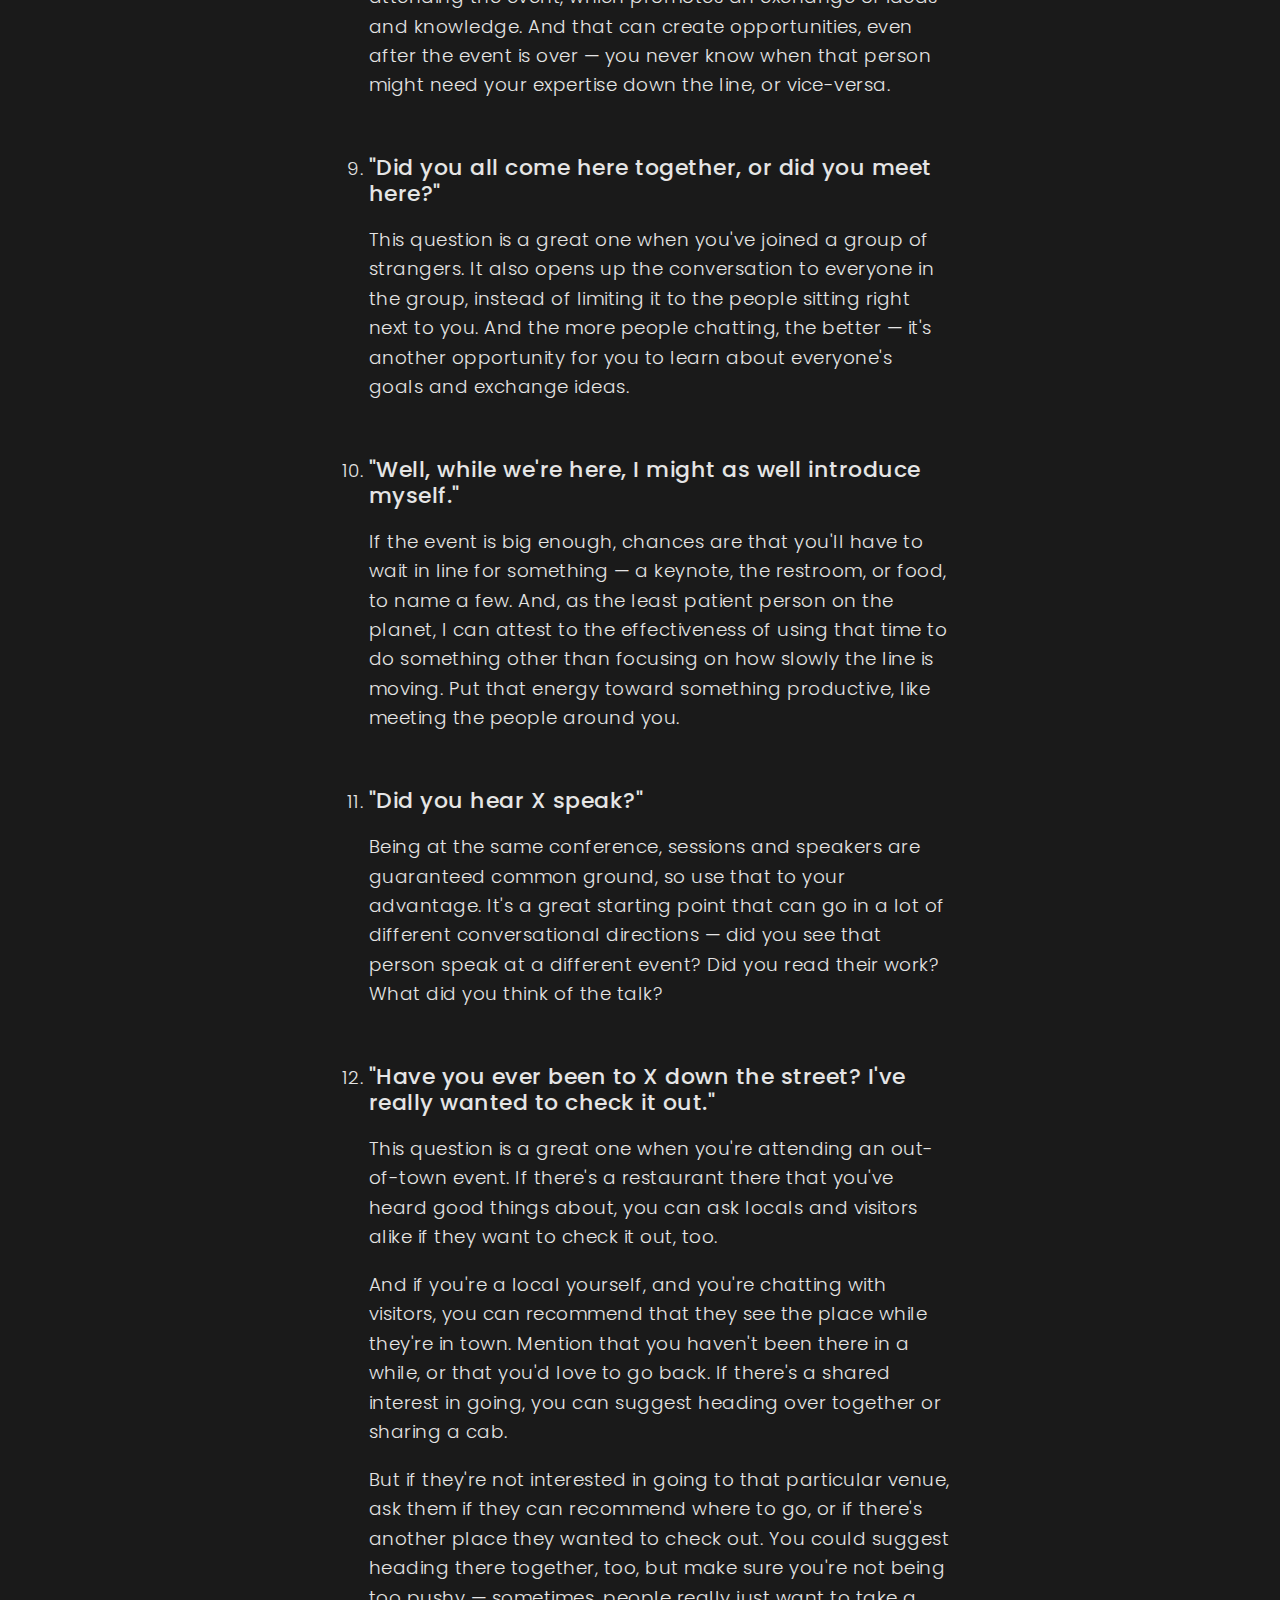
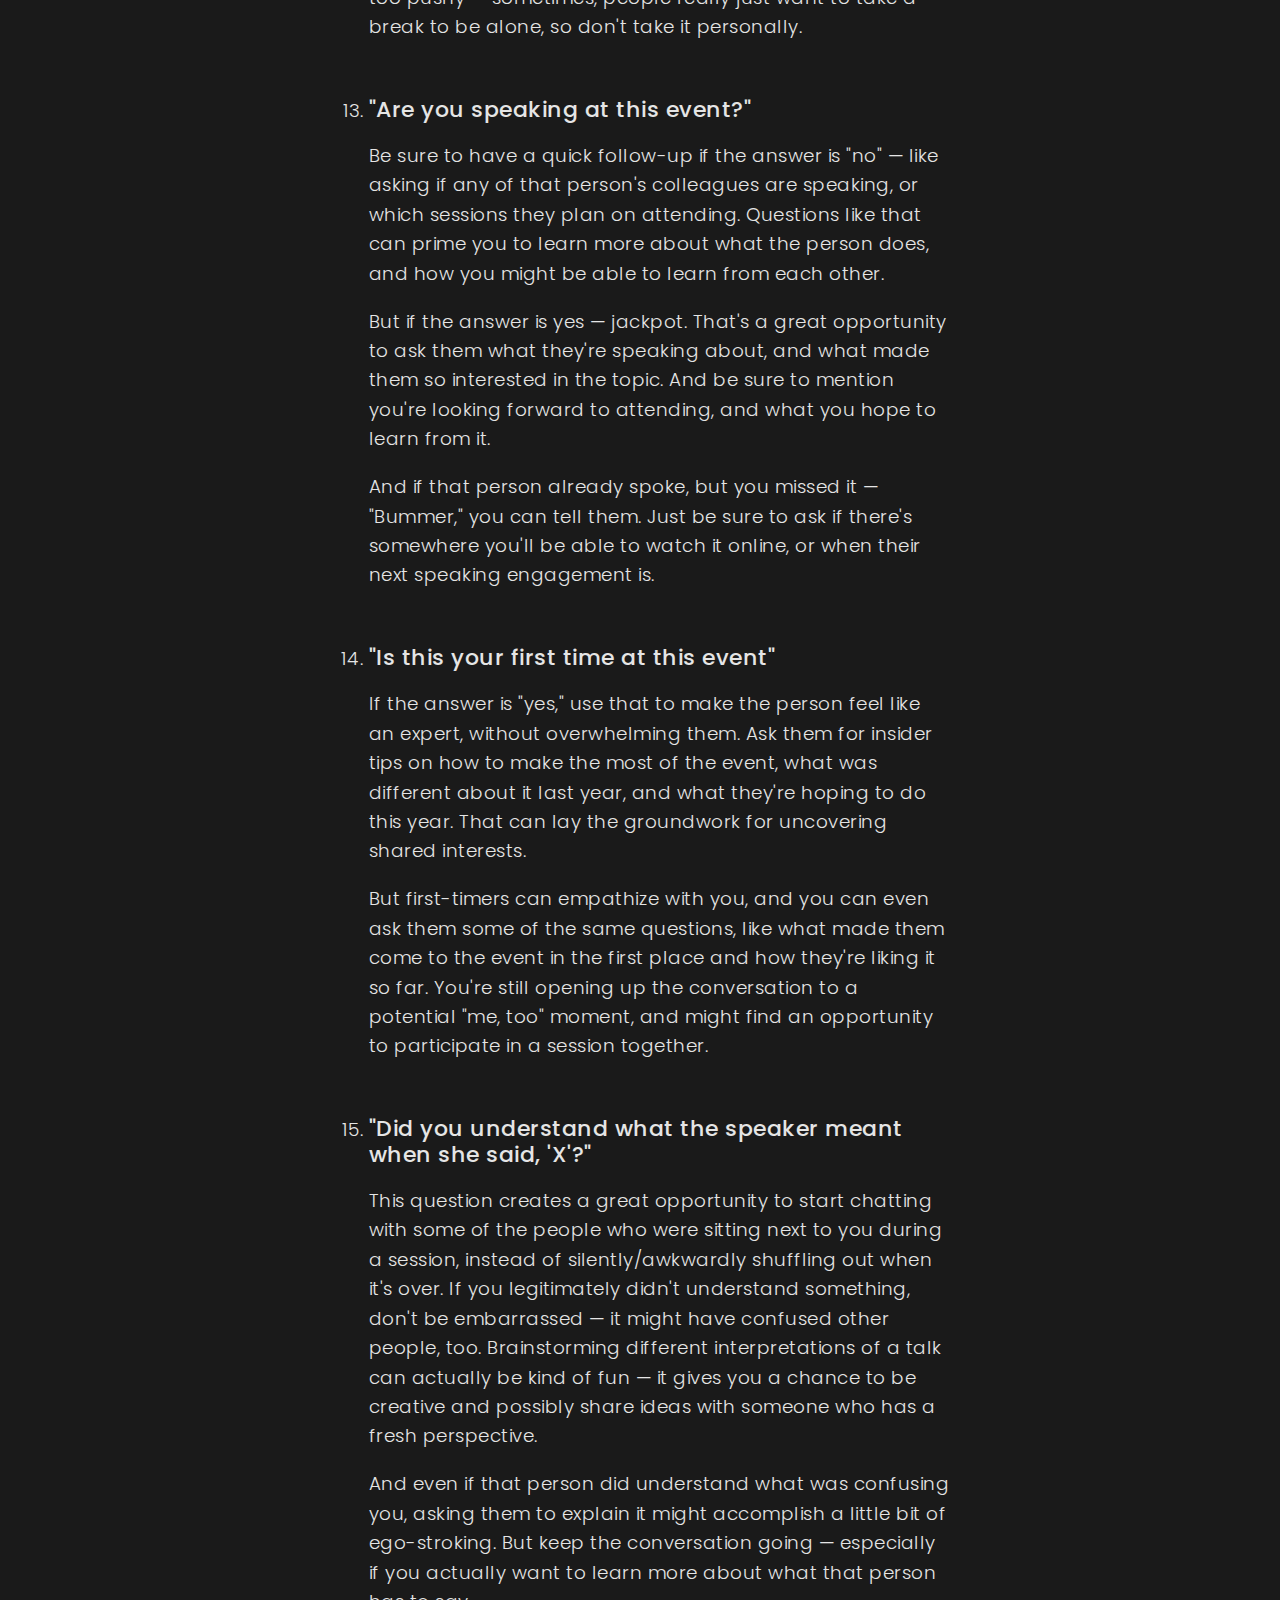
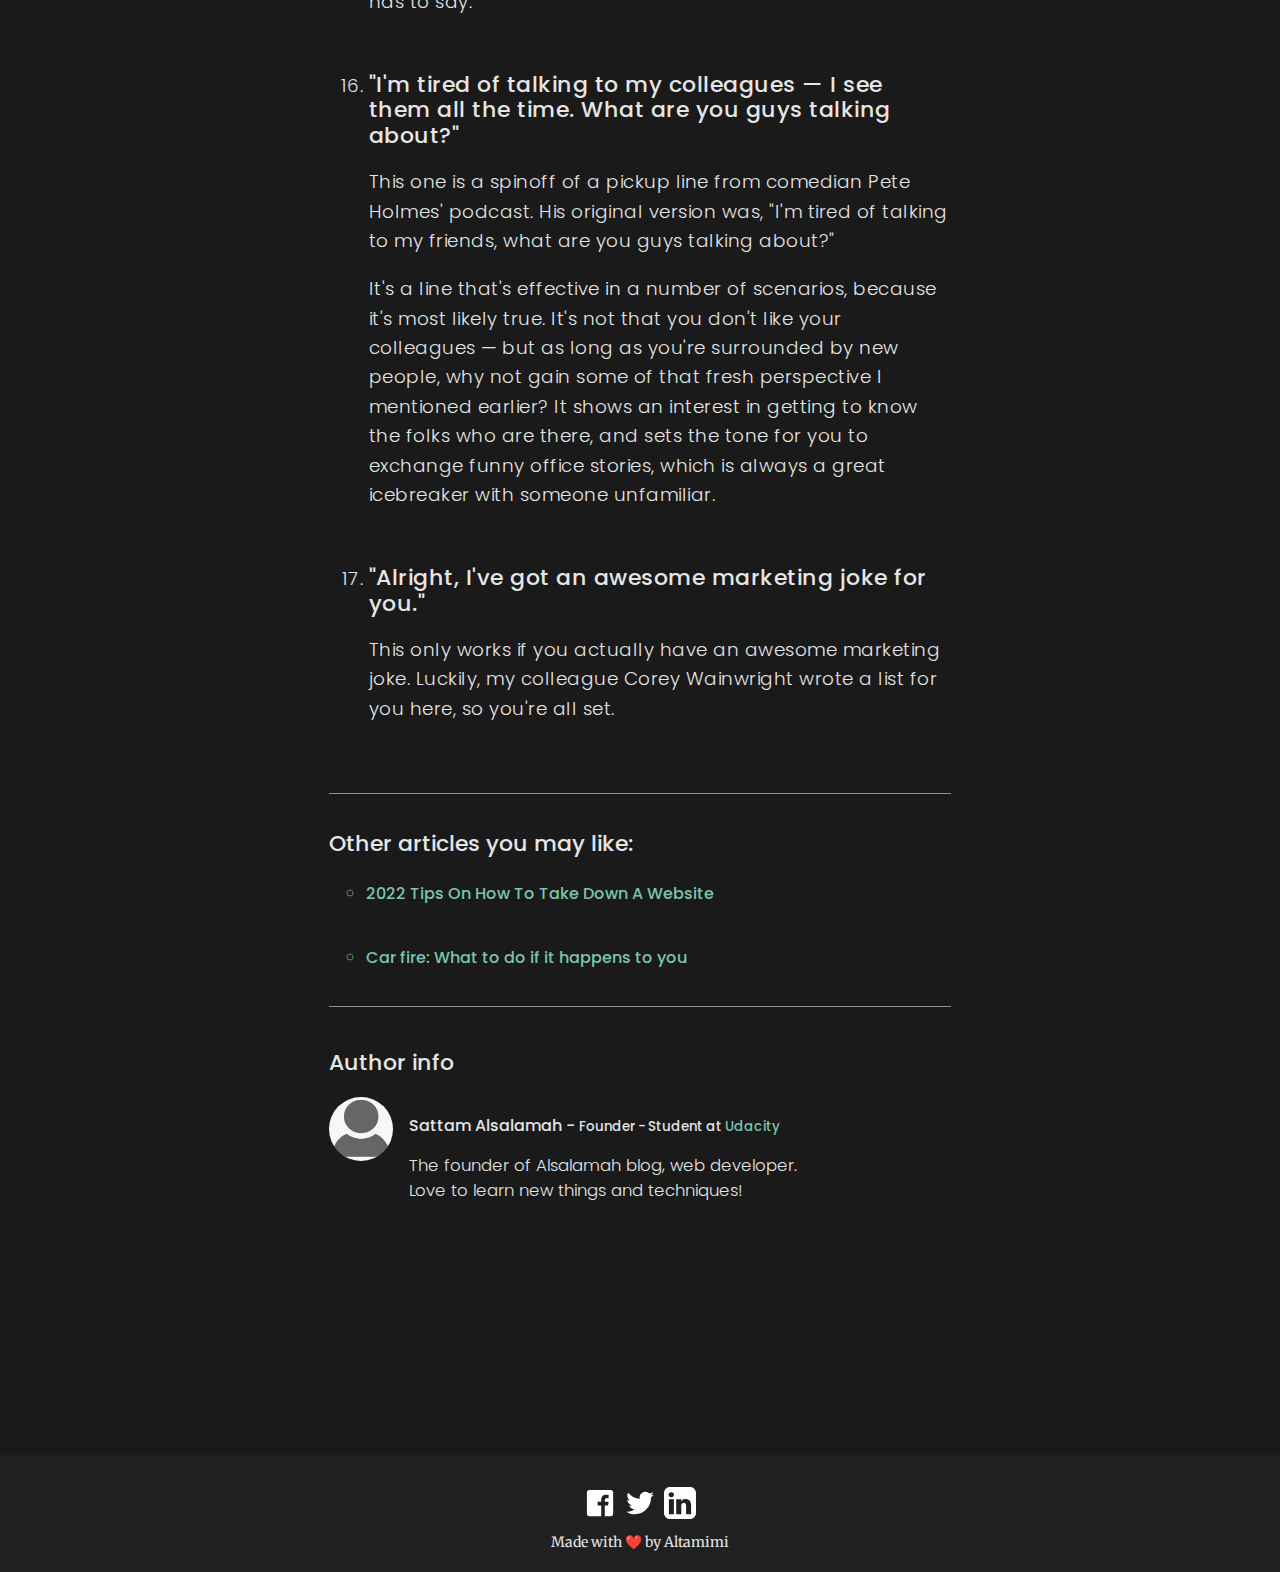
<file: blog-posts/4.html>
<!DOCTYPE html>
<html lang="en">

<head>
    <meta charset="UTF-8">
    <meta http-equiv="X-UA-Compatible" content="IE=edge">
    <meta name="viewport" content="width=device-width, initial-scale=1.0">
    <meta name="description" content="17 Great Conversation Starters to Break the Ice at Networking Events"/>
    <title>Alsalamah blog</title>

    <link rel="icon" type="image/png" href="../imgs/logo.png">
    <link rel="stylesheet" href="../css/blog.css">

    <link rel="preconnect" href="https://fonts.googleapis.com">
    <link rel="preconnect" href="https://fonts.gstatic.com" crossorigin>
    <link
        href="https://fonts.googleapis.com/css2?family=Merriweather:ital,wght@0,400;0,700;0,900;1,400;1,700&display=swap"
        rel="stylesheet">
</head>

<body>
    <div class="container">
        <header class="header">
            <nav class="navigation">
                <ul class="nav-list">
                    <li class="list-item"><a class="link" href="/">Home</a></li>
                    <li class="list-item"><a class="link" href="./3.html">Blog post</a></li>
                    <li class="list-item"><a class="link" href="https://udacity.com">Udacity</a></li>
                </ul>
            </nav>
            <a href="/" class="logo">
                <img src="../imgs/logo.png" alt="Website logo">
            </a>
        </header>

        <!--
            Source:
            https://blog.hubspot.com/marketing/conversation-starters-networking-events?_ga=2.38199460.64004374.1566500811-1493293515.1553017609
        -->

        <div class="article-container">
            <main class="main-content">
                <article class="article">
                    <h1>
                        17 Great Conversation Starters to Break the Ice at Networking Events
                    </h1>

                    <div class="intro">
                        <div class="intro-content">
                            <p class="article-intro">
                                Sometimes, we have to fall back on an arsenal of conversation starters. It helps to
                                spark a discussion, even when it's taking every ounce of willpower you have not to go
                                home, turn on Netflix, and order sushi.
                            </p>
                        </div>

                        <figure>
                            <img class="article-img" width="738" height="320"
                                src="../imgs/post4.png" alt="Post image">

                            <figcaption>
                                <em>An exciting image to help you read the post!</em>
                            </figcaption>
                        </figure>
                    </div>

                    <ol class="list">
                        <li class="list-section">
                            <h2>"Hi, I'm 'X.'"</h2>
                            <p class="article-piece">
                                It actually works. Just be sure you have something to follow your introduction, so that you
                                don't end up staring at each other in silence. And as you'll see, that's the key to most
                                conversation starters — be ready with a follow-up. Saying "hi" is just your way to get the
                                ball rolling, so be sure you can keep the exchange going and take it to the next level.
                            </p>

                            <p class="article-piece">
                                (Note: Use your first name, instead of "X.")
                            </p>
                        </li>


                        <li class="list-section">
                            <h2>"Are you having issues with the Wi-Fi?"</h2>
                            <p class="article-piece">
                                Good news: The answer is almost always "yes." Plus, I don't know about you, but I think we
                                all have war stories of when the internet stopped working for us at the worst time — those
                                are always great conversation starters.
                            </p>
                        </li>


                        <li class="list-section">
                            <h2>"That [food or beverage] looks great. Where did you find it?"</h2>
                            <p class="article-piece">
                                This question can offer a few different answers. The person might just tell you where they
                                got it, or they could go into a description or a comment on the quality. Not sure where to
                                go from there? Tell them about a place where you once had the best version of whatever
                                they're drinking or snacking on. But frame it as a question — "Have you ever been to Hawaii?
                                I once had the best fish tacos there."
                            </p>

                            <p class="article-piece">
                                This technique also works with neutral compliments, like telling someone that you love their
                                laptop bag or jacket. Most people enjoy receiving positive feedback, and will probably
                                follow up with a story about where or how they got it. (And if they don't follow up, ask
                                them about it — remember, keep the conversation going.)
                            </p>
                        </li>


                        <li class="list-section">
                            <h2>"Do you know if there's a coat check?"</h2>
                            <p class="article-piece">
                                I always like to leverage the communal confusion that occurs at every event. When you first
                                arrive, no one really knows what they're doing. But anyone who does will jump at the chance
                                to be "in the know."
                            </p>
                        </li>


                        <li class="list-section">
                            <h2>"I can't believe how cold/hot/beautiful it is today."</h2>
                            <p class="article-piece">
                                Talking about the weather sounds so cliché, but it actually works — especially if people are
                                visiting from out of town. Maybe someone from sunny California, for example, is traveling to
                                Boston for INBOUND this year. Of course, that would require you to ask the person where
                                they're from, first. But once you have an answer, you can even make a joke about it — "Boy,
                                I bet you're glad you left Los Angeles behind for a few days of chilly New England weather."
                            </p>
                        </li>


                        <li class="list-section">
                            <h2>"Are you here with colleagues?"</h2>
                            <p class="article-piece">
                                If someone you're speaking with is at the event with a group of people, that can allow your
                                circle to expand — if you're proactive about it. You can tactfully express interest in
                                meeting someone's co-worker by asking what the different roles are on that person's team,
                                and responding with something like, "You know, I've always wanted to learn more about X.
                                Would you mind introducing me to your colleague who works on that?"
                            </p>

                            <p class="article-piece">
                                But if that person is flying solo, you can generate some empathy as a fellow lone wolf. That
                                doesn't mean you should cling to that person the entire time, but a "me, too" is always
                                nice. Just be sure not to leave it at that — follow up with an idea of where to meet some of
                                your fellow cohorts, like mentioning that there's supposed to be a great breakout session
                                later.
                            </p>
                        </li>


                        <li class="list-section">
                            <h2>
                                "You guys look like you're having the most fun over here. Mind if I join this
                                conversation?"
                            </h2>
                            <p class="article-piece">
                                Of course, you'll probably want to say that to people who actually look like they're having
                                a good time. And really, who's going to say "no" to that? If they do, chances are, you'll
                                want to find another group to hang out with, anyway.
                            </p>
                        </li>


                        <li class="list-section">
                            <h2>"Are you here to see anyone in particular?"</h2>
                            <p class="article-piece">
                                If you're both interested in meeting the same people or seeing the same sessions, this
                                question will help you establish that common ground. Regardless of the answer, you'll learn
                                more about each others' goals and reasons for attending the event, which promotes an
                                exchange of ideas and knowledge. And that can create opportunities, even after the event is
                                over — you never know when that person might need your expertise down the line, or
                                vice-versa.
                            </p>
                        </li>


                        <li class="list-section">
                            <h2>"Did you all come here together, or did you meet here?"</h2>
                            <p class="article-piece">
                                This question is a great one when you've joined a group of strangers. It also opens up the
                                conversation to everyone in the group, instead of limiting it to the people sitting right
                                next to you. And the more people chatting, the better — it's another opportunity for you to
                                learn about everyone's goals and exchange ideas.
                            </p>
                        </li>


                        <li class="list-section">
                            <h2>"Well, while we're here, I might as well introduce myself."</h2>
                            <p class="article-piece">
                                If the event is big enough, chances are that you'll have to wait in line for something — a
                                keynote, the restroom, or food, to name a few. And, as the least patient person on the
                                planet, I can attest to the effectiveness of using that time to do something other than
                                focusing on how slowly the line is moving. Put that energy toward something productive, like
                                meeting the people around you.
                            </p>
                        </li>


                        <li class="list-section">
                            <h2>"Did you hear X speak?"</h2>
                            <p class="article-piece">
                                Being at the same conference, sessions and speakers are guaranteed common ground, so use
                                that to your advantage. It's a great starting point that can go in a lot of different
                                conversational directions — did you see that person speak at a different event? Did you read
                                their work? What did you think of the talk?
                            </p>
                        </li>


                        <li class="list-section">
                            <h2>"Have you ever been to X down the street? I've really wanted to check it out."</h2>
                            <p class="article-piece">
                                This question is a great one when you're attending an out-of-town event. If there's a
                                restaurant there that you've heard good things about, you can ask locals and visitors alike
                                if they want to check it out, too.
                            </p>

                            <p class="article-piece">
                                And if you're a local yourself, and you're chatting with visitors, you can recommend that
                                they see the place while they're in town. Mention that you haven't been there in a while, or
                                that you'd love to go back. If there's a shared interest in going, you can suggest heading
                                over together or sharing a cab.
                            </p>

                            <p class="article-piece">
                                But if they're not interested in going to that particular venue, ask them if they can
                                recommend where to go, or if there's another place they wanted to check out. You could
                                suggest heading there together, too, but make sure you're not being too pushy — sometimes,
                                people really just want to take a break to be alone, so don't take it personally.
                            </p>
                        </li>


                        <li class="list-section">
                            <h2>"Are you speaking at this event?"</h2>
                            <p class="article-piece">
                                Be sure to have a quick follow-up if the answer is "no" — like asking if any of that
                                person's colleagues are speaking, or which sessions they plan on attending. Questions like
                                that can prime you to learn more about what the person does, and how you might be able to
                                learn from each other.
                            </p>

                            <p class="article-piece">
                                But if the answer is yes — jackpot. That's a great opportunity to ask them what they're
                                speaking about, and what made them so interested in the topic. And be sure to mention you're
                                looking forward to attending, and what you hope to learn from it.
                            </p>

                            <p class="article-piece">
                                And if that person already spoke, but you missed it — "Bummer," you can tell them. Just be
                                sure to ask if there's somewhere you'll be able to watch it online, or when their next
                                speaking engagement is.
                            </p>
                        </li>


                        <li class="list-section">
                            <h2>"Is this your first time at this event"</h2>
                            <p class="article-piece">
                                If the answer is "yes," use that to make the person feel like an expert, without
                                overwhelming them. Ask them for insider tips on how to make the most of the event, what was
                                different about it last year, and what they're hoping to do this year. That can lay the
                                groundwork for uncovering shared interests.
                            </p>

                            <p class="article-piece">
                                But first-timers can empathize with you, and you can even ask them some of the same
                                questions, like what made them come to the event in the first place and how they're liking
                                it so far. You're still opening up the conversation to a potential "me, too" moment, and
                                might find an opportunity to participate in a session together.
                            </p>
                        </li>


                        <li class="list-section">
                            <h2>"Did you understand what the speaker meant when she said, 'X'?"</h2>
                            <p class="article-piece">
                                This question creates a great opportunity to start chatting with some of the people who were
                                sitting next to you during a session, instead of silently/awkwardly shuffling out when it's
                                over. If you legitimately didn't understand something, don't be embarrassed — it might have
                                confused other people, too. Brainstorming different interpretations of a talk can actually
                                be kind of fun — it gives you a chance to be creative and possibly share ideas with someone
                                who has a fresh perspective.
                            </p>

                            <p class="article-piece">
                                And even if that person did understand what was confusing you, asking them to explain it
                                might accomplish a little bit of ego-stroking. But keep the conversation going — especially
                                if you actually want to learn more about what that person has to say.
                            </p>
                        </li>


                        <li class="list-section">
                            <h2>
                                "I'm tired of talking to my colleagues — I see them all the time. What are you guys
                                talking about?"
                            </h2>
                            <p class="article-piece">
                                This one is a spinoff of a pickup line from comedian Pete Holmes' podcast. His original
                                version was, "I'm tired of talking to my friends, what are you guys talking about?"
                            </p>

                            <p class="article-piece">
                                It's a line that's effective in a number of scenarios, because it's most likely true. It's
                                not that you don't like your colleagues — but as long as you're surrounded by new people,
                                why not gain some of that fresh perspective I mentioned earlier? It shows an interest in
                                getting to know the folks who are there, and sets the tone for you to exchange funny office
                                stories, which is always a great icebreaker with someone unfamiliar.
                            </p>
                        </li>


                        <li class="list-section">
                            <h2>"Alright, I've got an awesome marketing joke for you."</h2>
                            <p class="article-piece">
                                This only works if you actually have an awesome marketing joke. Luckily, my colleague Corey
                                Wainwright wrote a list for you here, so you're all set.
                            </p>
                        </li>

                    </ol>
                </article>
                <section class="other-articles">
                    <h2>Other articles you may like:</h2>
                    <ul class="articles-list">
                        <li>
                            <a href="./1.html">
                                <h3>2022 Tips On How To Take Down A Website</h3>
                            </a>
                        </li>

                        <li>
                            <a href="./3.html">
                                <h3>Car fire: What to do if it happens to you</h3>
                            </a>
                        </li>
                    </ul>
                </section>

                <section class="author-info">
                    <h2>Author info</h2>
                    <div class="avatar-name">
                        <img class="author-avatar" src="../imgs/avatar.png" alt="Author avatar">
                        <h3 class="author-name">
                            Sattam Alsalamah - <small>Founder - Student at <a href="https://udacity.com">Udacity</a></small>
                        </h3>
                    </div>
                    <p class="author-bio">
                        The founder of Alsalamah blog, web developer.
                        <br>
                        Love to learn new things and techniques!
                    </p>
                </section>
            </main>

            <aside class="subscribe">
                <h2>Get new articles right into your inbox!</h2>
                <p>
                    Would you like to subscribe with our blog?
                    <br>
                    give us your email so we can send you what's new!
                </p>

                <form class="mail-form">
                    <input type="email" name="sub-email" class="email-input" placeholder="Enter your email">
                    <input type="submit" value="Subscribe" class="subscribe-btn">
                </form>
            </aside>
        </div>

        <footer class="footer">
            <div class="footer-content">
                <div class="socials">
                    <a class="facebook" href="#"></a>
                    <a class="twitter" href="#"></a>
                    <a class="linkedin" href="#"></a>
                </div>
                <p class="footer-text">Made with ❤️ by Altamimi</p>
            </div>
        </footer>
    </div>
</body>

</html>
</file>
<file: css/style.css>
@import "helpers/header.css";
@import "helpers/footer.css";
@import "helpers/scroll.css";

@import url('https://fonts.googleapis.com/css2?family=Poppins:ital,wght@0,300;0,500;1,300;1,500&display=swap');

/* Table of Contents */
/*
    • General styles
    • Page layout
    • Posts
    • Media queries
*/


/* General styles */

:root{
    --special-text-color: #7bc5ac;
    --background-color: #1a1a1a;
    --text-color: #e5e5e5;
}

*{
    box-sizing: border-box;
}

body{

    background-color: #1a1a1a;
    padding: 0;
    margin: 0;
    color: var(--text-color);
    font-family: 'Poppins', Helvetica, Arial, sans-serif;
    font-size: 19px;
    font-weight: 300;
}

h2,
h3{
    font-size: initial;
    font-weight: 500;
}

small{
    font-size: 0.75em;
}

a{
    color: var(--special-text-color);
    text-decoration: none;
}

.no-wrap{
    white-space: nowrap;
}

.read-more{
    border-bottom: thin solid var(--special-text-color);
}

.author-name{
    color: var(--special-text-color);
}


/* Page layout */

.container{
    display: grid;
    grid-template-columns: 1fr;
    grid-template-rows: 8vh minmax(79vh, max-content) 13vh;
    grid-template-areas:
        "hdr"
        "posts"
        "ftr"
    ;
}

.cards-container{
    grid-area: posts;
    display: flex;
    flex-direction: column;
    width: 80%;
    max-width: 1200px;
    margin: auto;
    padding: 30px 0;
}


/* Posts */

.post{
    display: flex;
    flex-direction: column;
    margin: 0 0 40px 0;
    justify-content: center;
    align-items: center;
}

.post-content{
    padding: 30px 20px;
}

.post-content h2{
    margin-bottom: 0;
}

.post-content h3{
    margin: 1em 0 0 0;
}

.post-media img{
    height: auto;
    max-width: 100%;
}


/* Media queries */

@media (width >= 500px){
    h2{
        font-size: 24px;
    }
    h3{
        font-size: 18px;
    }
}

@media (width >= 900px){
    .cards-container{
        width: 88%;
    }

    .post{
        flex-direction: row-reverse;
        margin: 0 0 60px 0;
    }

    .post:nth-of-type(even){
        flex-direction: row;
    }

    .post-media, .post-content{
        width: 50%;
        height: 100%;
    }
}
</file>
<file: css/blog.css>
@import "helpers/header.css";
@import "helpers/footer.css";
@import "helpers/scroll.css";

@import url('https://fonts.googleapis.com/css2?family=Poppins:ital,wght@0,300;0,500;1,300;1,500&display=swap');

/* Table of Contents */
/*

    • General styles
    • Page container
    • Article contents
    • Other articles
    • Subscription
    • Media queries
*/



/* General styles */

:root {
    --special-text-color: #7bc5ac;

    --button-color: #76b19d;
    --button-color-dark: #588374;
    --button-shadow-color-1: rgba(45, 35, 66, 0.3);
    --button-shadow-color-2: rgba(45, 35, 66, 0.3);
    --button-shadow-color-3: rgba(45, 35, 66, 0.4);

    --color-white: #e5e5e5;
    --color-dark: #1a1a1a;

    --subscribe-color-background: #489078;
}

* {
    box-sizing: border-box;
}

body {

    background-color: var(--color-dark);
    padding: 0;
    margin: 0;
    color: #ffffff00;
    font-family: 'Poppins', Helvetica, Arial, sans-serif;
    font-size: 1.15em;
    font-weight: 300;
    color: var(--color-white);
}

h1{
    margin-bottom: 32px;
}

h1,
h2,
h3{
    font-size: initial;
    font-weight: 500;
}

a{
    color: var(--special-text-color);
    text-decoration: none;
}

figure{
    margin: 0;
    max-width: 100%;
    width: 100%;
}

figcaption{
    font-size: 0.8em;
}

.no-wrap {
    white-space: nowrap;
}


/* Page container */

.container {
    display: grid;
    grid-template-columns: 1fr;
    grid-template-rows: 8vh minmax(79vh, max-content) 13vh;
    grid-template-areas:
        "hdr"
        "content"
        "ftr"
    ;
}

.article-container {
    grid-area: content;
    width: 80%;
    max-width: 900px;
    margin: 0 auto 200px auto;
    padding: 32px 0;
    justify-content: center;
}

.main-content {
    padding-bottom: 20px;
    margin-bottom: 70px;
    border-bottom: 1px outset var(--color-white);
}

.article{
    border-bottom: 1px outset var(--color-white);
    padding: 0 0 15px;
    margin: 0 0 15px;
}

/* Article contents */

.intro {
    margin: 0 0 40px;
}

.article-intro {
    line-height: 1.6em;
}

.intro-content{
    margin: 0 0 20px;
}

.article-img {
    max-width: 100%;
    width: 100%;
    height: auto;
}

.article-piece {
    margin-bottom: 15px;
    line-height: 1.6em;
    letter-spacing: 0.5px;
}

.list {
    line-height: 1.4em;
    letter-spacing: 0.5px;
}

.list-section{
    margin: 0 0 3em;
}

/* Other articles */

.other-articles{
    border-bottom: 1px outset var(--color-white);
}

.articles-list{
    list-style: circle;
    padding: 0 0 0 2em;
    color: var(--button-color-dark);
}

.articles-list li{
    margin: 0 0 2em;
}


/* Author Info */

.author-info{
    margin-top: 20px;
}

.avatar-name{
    display: flex;
    flex-direction: row;
}

.author-avatar{
    width: 64px;
    height: 64px;
    margin-right: 16px;
    border-radius: 50%;
    /* border-width: 3px;
    border-style: solid;
    border-color: var(--button-color-dark); */
}

.author-bio{
    width: 80%;
    max-width: 550px;
    margin: -8px 0 32px 80px;
    font-size: 0.9em;
}


/* Subscription */

.subscribe {
    width: calc(100% - 30px);
    background-color: var(--subscribe-color-background);
    color: var(--color-white);
    height: max-content;
    border-radius: 1em;
    padding: 5px 10px;
    margin: auto;
    margin-top: 1.34em;
    text-align: center;
    max-width: 250px;
    text-shadow: 1px 1px 2px var(--color-dark);
}

.subscribe p {
    font-size: 1.15em;
}

.mail-form {
    margin-bottom: 30px;
}

.subscribe .email-input {
    height: 50px;
    width: 100%;
    padding: 5px 10px;
    border: none;
    border-bottom: 3px solid var(--color-dark);
    border-radius: 10px;
    font-family: 'Poppins', Helvetica, Arial, sans-serif;
    font-size: 16px;
    font-weight: 300;
}

.subscribe .email-input:focus {
    outline: none;
}

.subscribe .subscribe-btn {
    background-image: radial-gradient(100% 100% at 100% 0, var(--color-white) 0, var(--button-color) 100%);
    border: 0;
    border-radius: 6px;
    box-shadow: var(--button-shadow-color-3) 0 2px 4px, var(--button-shadow-color-1) 0 7px 13px -3px, var(--button-shadow-color-2) 0 -3px 0 inset;
    color: #fff;
    cursor: pointer;
    margin-top: 20px;
    height: 45px;
    overflow: hidden;
    padding: 0 16px;
    transition: box-shadow .15s, transform .15s;
    touch-action: manipulation;
    font-family: 'Poppins', Helvetica, Arial, sans-serif;
    font-size: 16px;
    font-weight: 300;
    text-shadow: 1px 1px 2px var(--color-dark);
}

.subscribe .subscribe-btn:focus {
    box-shadow: var(--button-color-dark) 0 0 0 1.5px inset, var(--button-shadow-color-3) 0 2px 4px, var(--button-shadow-color-1) 0 7px 13px -3px, var(--button-color-dark) 0 -3px 0 inset;
}

.subscribe .subscribe-btn:hover {
    box-shadow: var(--button-shadow-color-3) 0 4px 8px, var(--button-shadow-color-1) 0 7px 13px -3px, var(--button-color-dark) 0 -3px 0 inset;
    transform: translateY(-2px);
}

.subscribe .subscribe-btn:active {
    box-shadow: var(--button-color-dark) 0 3px 7px inset;
    transform: translateY(2px);
}


/* Media queries */

@media (width >= 500px){
    h1{
        font-size: 28px;
    }

    h2{
        font-size: 22px;
    }
    h3{
        font-size: 16px;
    }
}

@media (width >=900px) {

    .intro {
        display: flex;
        margin: 0 0 60px;
    }

    .intro-content{
        width: 100%;
        height: auto;
        margin: 0;
        padding-right: 30px;
    }

    figur{
        width: 55%;
        margin: 0;
    }
}

@media (width >=1200px) {
    .article-container {
        grid-area: content;

        display: grid;
        grid-template-columns: min(350px, 23vw) 1fr min(350px, 23vw);
        grid-template-rows: 1fr;
        grid-template-areas:
            "leftSide main rightSide"
        ;

        width: 100%;
        max-width: none;
        margin: 60px 0 0 0;
        padding: 0;
        justify-content: initial;
    }

    .main-content {
        grid-area: main;
        display: flex;
        flex-direction: column;
        width: 90%;
        max-width: 900px;
        margin: 0 auto 200px auto;
        border-bottom: none;
    }

    .subscribe {
        grid-area: rightSide;
    }
}
</file>
